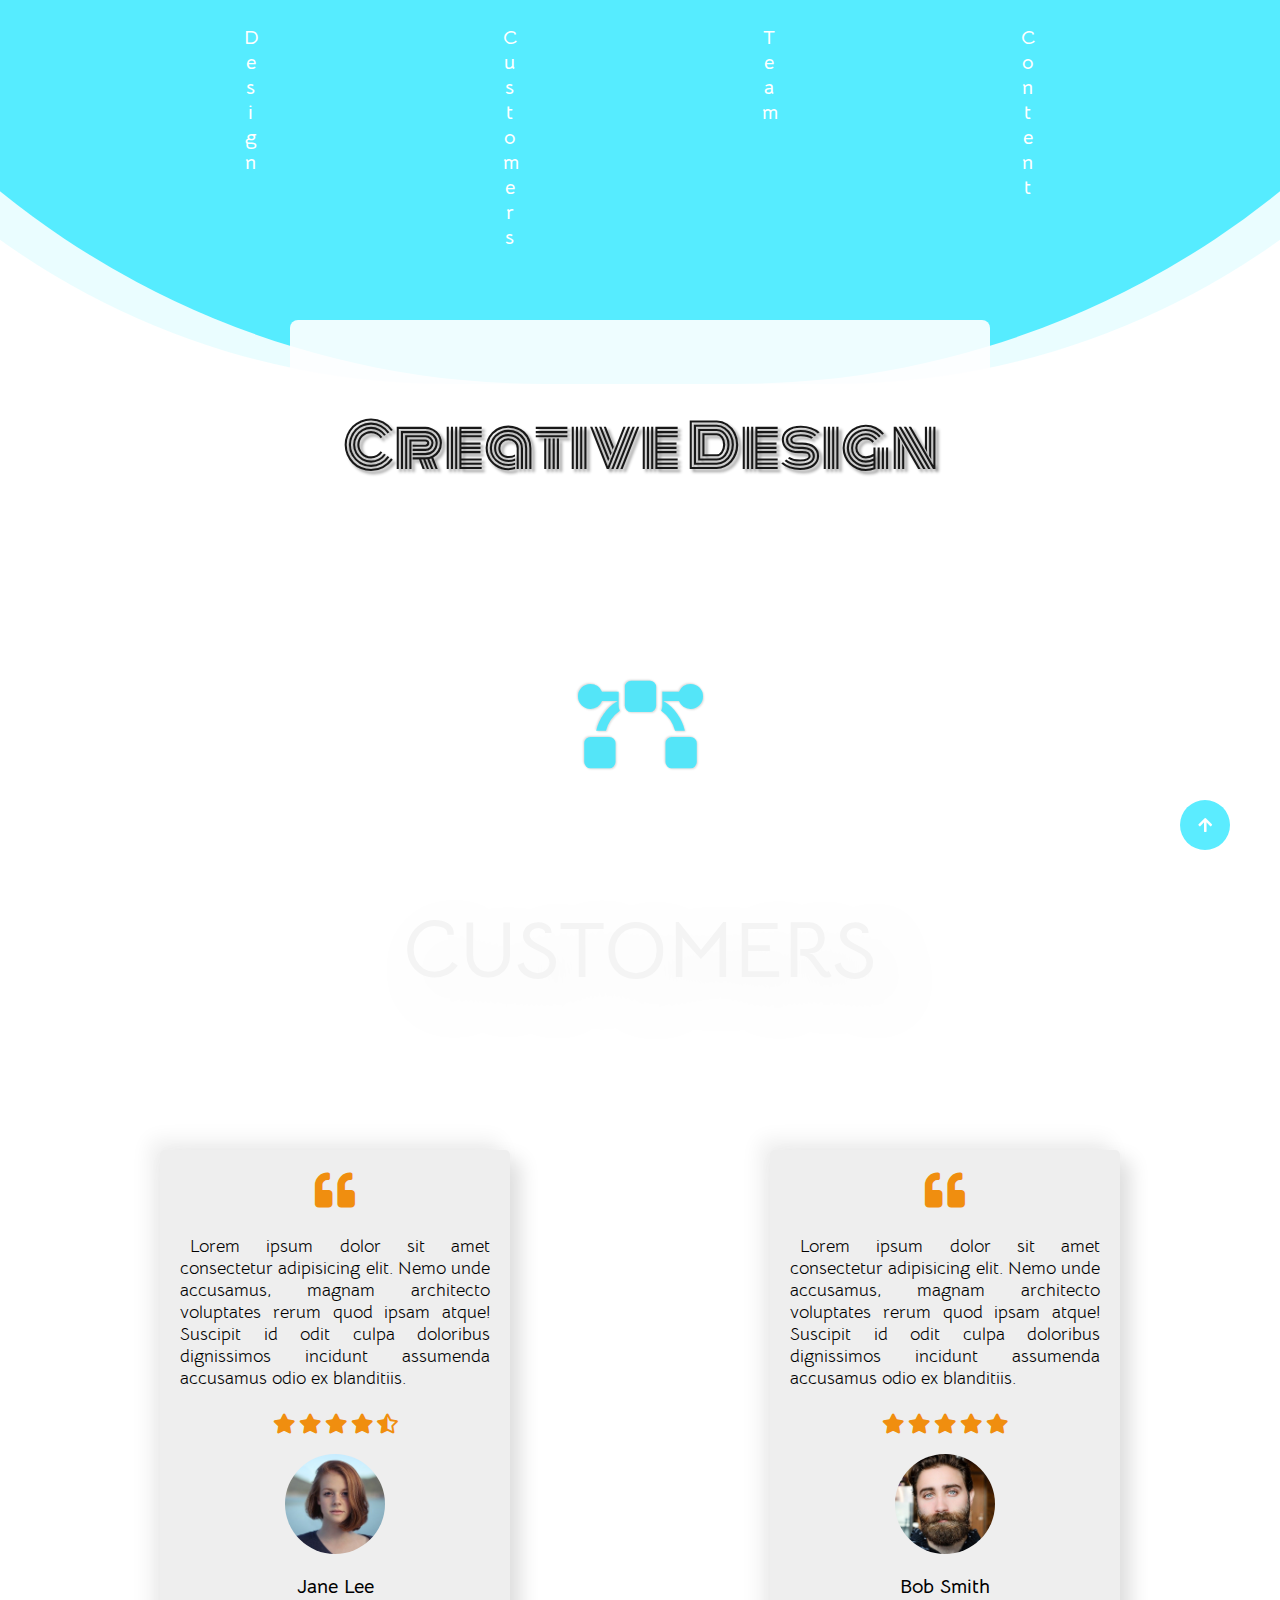
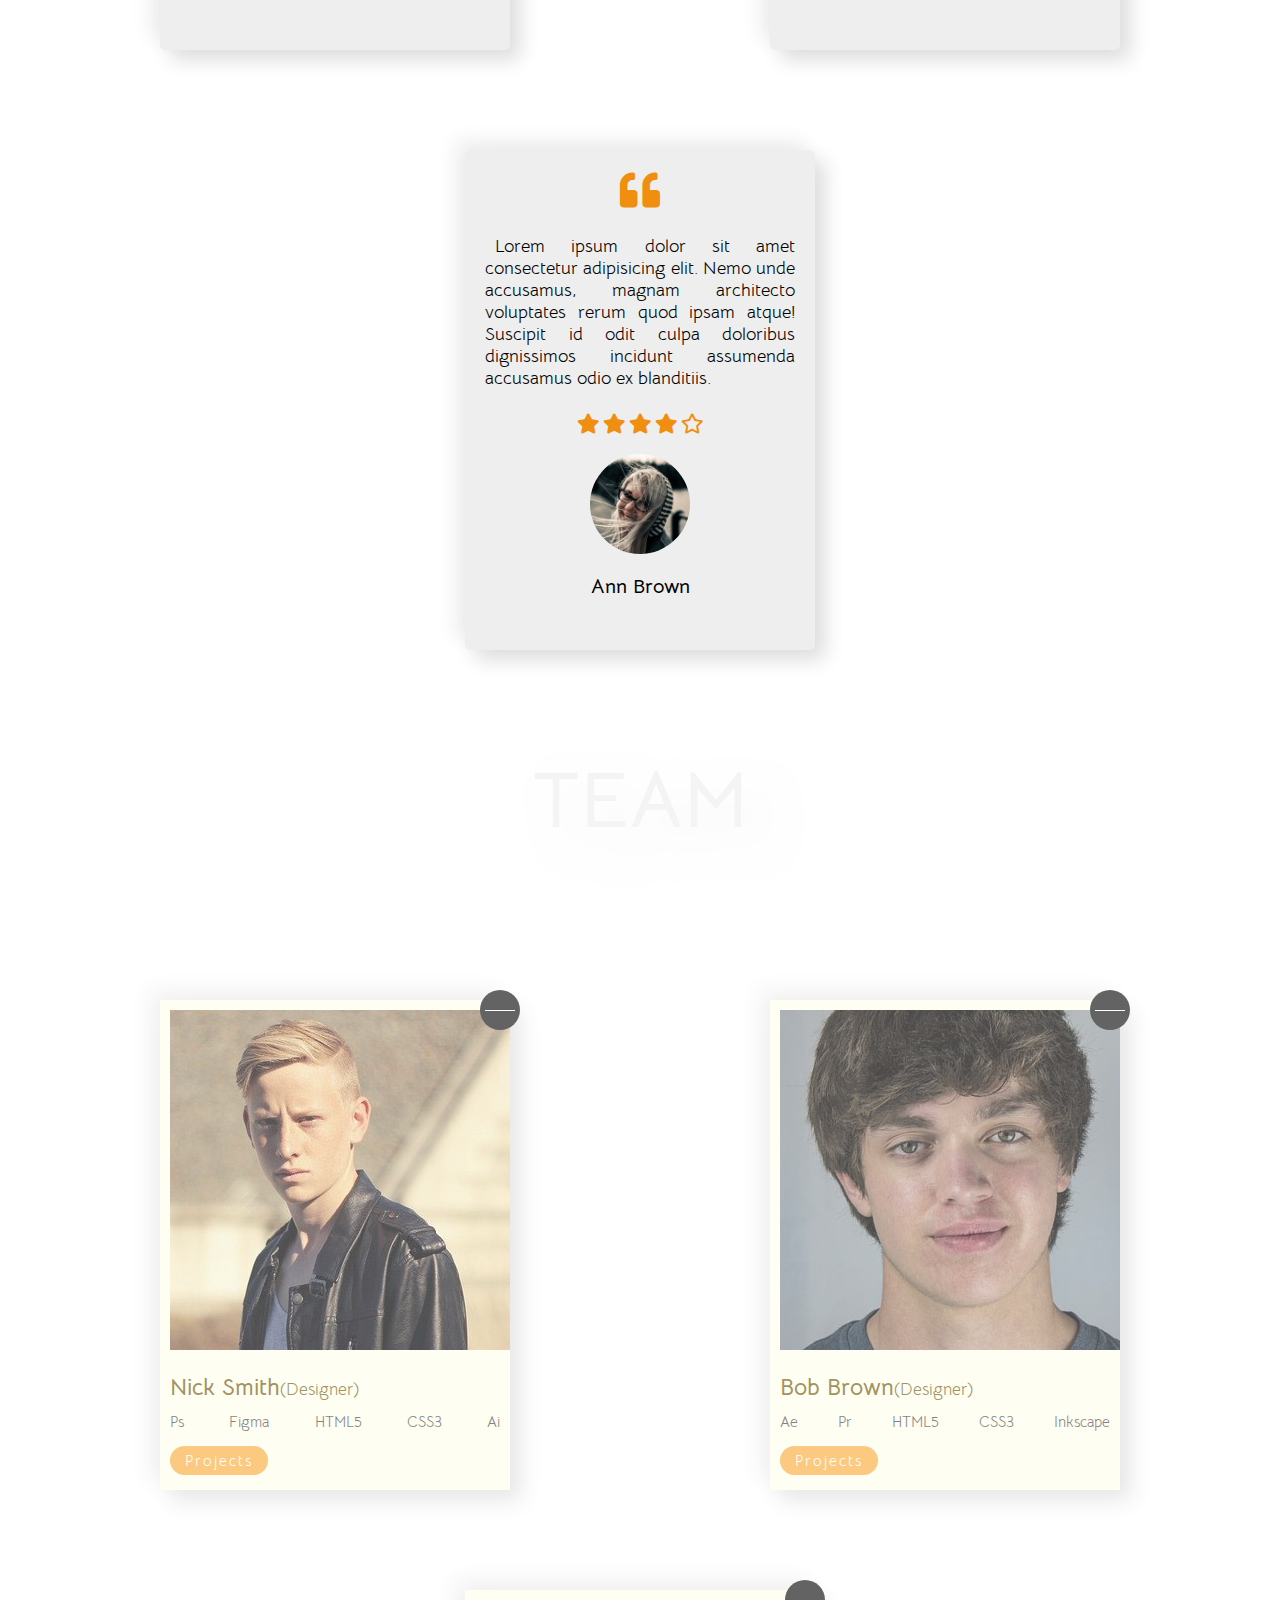
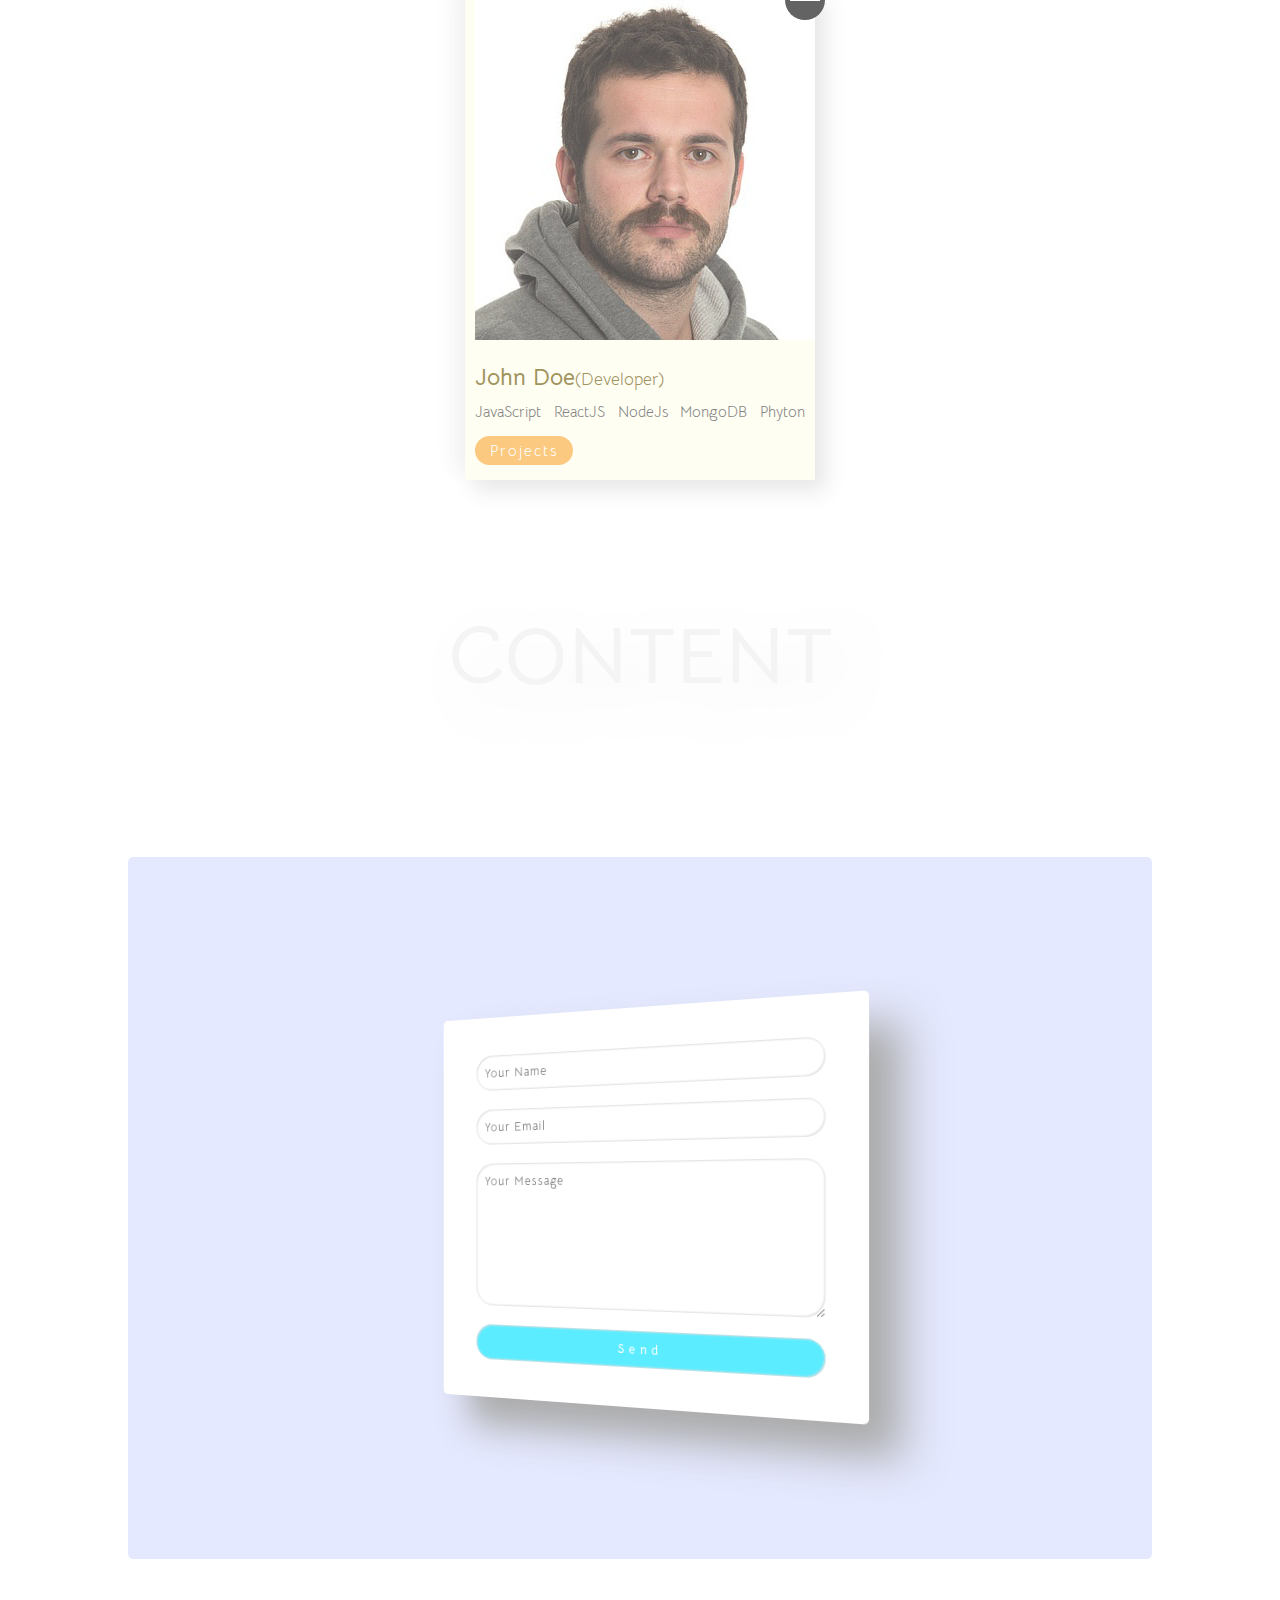
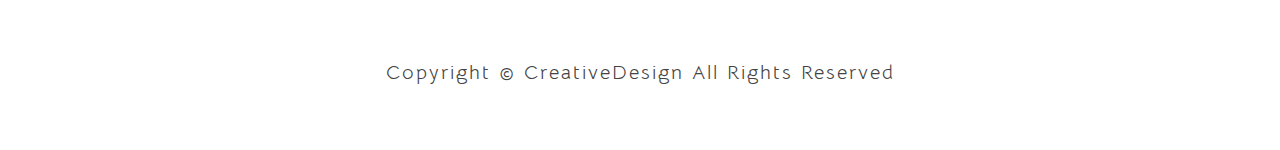
<file: CreativeDesign/index.html>
<!DOCTYPE html>
<html lang="en">

<head>
    <meta charset="UTF-8">
    <meta http-equiv="X-UA-Compatible" content="IE=edge">
    <meta name="viewport" content="width=device-width, initial-scale=1.0">
    <title>Creative Design</title>
    <link rel="stylesheet" href="style.css">
    <link rel="stylesheet" href="https://cdnjs.cloudflare.com/ajax/libs/font-awesome/5.15.1/css/all.min.css">
</head>

<body>

    <div class="container">

        <section class="section-1" id="home">
            <nav class="navbar">
                <a href="#home" class="navbar-link">Design</a>
                <a href="#customers" class="navbar-link">Customers</a>
                <a href="#team" class="navbar-link">Team</a>
                <a href="#contact" class="navbar-link">Content</a>
            </nav>

            <div class="floating-bg"></div>
            <div class="section-1-heading">Creative Design</div>
            <div class="logo">
                <i class="fas fa-bezier-curve"></i>
            </div>
        </section>

        <section class="section-2" id="customers">
            <h1 class="section-heading">Customers</h1>
            <div class="customers-wrapper">
                <div class="customer">
                    <i class="fas fa-quote-left"></i>
                    <p class="customer-text">Lorem ipsum dolor sit amet consectetur adipisicing elit. Nemo unde
                        accusamus,
                        magnam architecto voluptates rerum quod ipsam atque! Suscipit id odit culpa doloribus
                        dignissimos
                        incidunt assumenda accusamus odio ex blanditiis.</p>
                    <div class="customer-rating">
                        <i class="fas fa-star"></i>
                        <i class="fas fa-star"></i>
                        <i class="fas fa-star"></i>
                        <i class="fas fa-star"></i>
                        <i class="fas fa-star-half-alt"></i>
                    </div>
                    <img src="images/customer-img-1.jpg" class="customer-img" alt="">
                    <h4 class="customer-name">Jane Lee</h4>
                </div>

                <div class="customer">
                    <i class="fas fa-quote-left"></i>
                    <p class="customer-text">Lorem ipsum dolor sit amet consectetur adipisicing elit. Nemo unde
                        accusamus,
                        magnam architecto voluptates rerum quod ipsam atque! Suscipit id odit culpa doloribus
                        dignissimos
                        incidunt assumenda accusamus odio ex blanditiis.</p>
                    <div class="customer-rating">
                        <i class="fas fa-star"></i>
                        <i class="fas fa-star"></i>
                        <i class="fas fa-star"></i>
                        <i class="fas fa-star"></i>
                        <i class="fas fa-star"></i>
                    </div>
                    <img src="images/customer-img-2.jpg" class="customer-img" alt="">
                    <h4 class="customer-name">Bob Smith</h4>
                </div>

                <div class="customer">
                    <i class="fas fa-quote-left"></i>
                    <p class="customer-text">Lorem ipsum dolor sit amet consectetur adipisicing elit. Nemo unde
                        accusamus,
                        magnam architecto voluptates rerum quod ipsam atque! Suscipit id odit culpa doloribus
                        dignissimos
                        incidunt assumenda accusamus odio ex blanditiis.</p>
                    <div class="customer-rating">
                        <i class="fas fa-star"></i>
                        <i class="fas fa-star"></i>
                        <i class="fas fa-star"></i>
                        <i class="fas fa-star"></i>
                        <i class="far fa-star"></i>
                    </div>

                    <img src="images/customer-img-3.jpg" class="customer-img" alt="">
                    <h4 class="customer-name">Ann Brown</h4>
                </div>
        </section>

        <section class="section-3" id="team">
            <h1 class="section-heading">Team</h1>
            <div class="team-wrapper">
                <div class="team-member">
                    <img src="images/team-member-1.jpg" class="team-member-img" alt="">
                    <h2 class="team-member-name">Nick Smith<span>(Designer)</span></h2>
                    <ul class="team-member-skills">
                        <li>Ps</li>
                        <li>Figma</li>
                        <li>HTML5</li>
                        <li>CSS3</li>
                        <li>Ai</li>
                    </ul>
                    <a href="" class="projects-btn">Projects</a>
                    <div class="story-btn" title="My Story">
                        <div class="story-btn-line"></div>
                    </div>
                    <div class="story">
                        <h4 class="story-heading">About Me</h4>
                        <p class="story-paragraph">Lorem ipsum dolor sit amet, consectetur adipisicing elit. Temporibus
                            aspernatur doloremque natus iste atque laudantium perferendis, non blanditiis mollitia quia
                            eos officiis quo molestias voluptas libero! Deleniti omnis cupiditate laboriosam.</p>
                    </div>
                </div>

                <div class="team-member">
                    <img src="images/team-member-2.jpg" class="team-member-img" alt="">
                    <h2 class="team-member-name">Bob Brown<span>(Designer)</span></h2>
                    <ul class="team-member-skills">
                        <li>Ae</li>
                        <li>Pr</li>
                        <li>HTML5</li>
                        <li>CSS3</li>
                        <li>Inkscape</li>
                    </ul>
                    <a href="" class="projects-btn">Projects</a>
                    <div class="story-btn" title="My Story">
                        <div class="story-btn-line"></div>
                    </div>
                    <div class="story">
                        <h4 class="story-heading">About Me</h4>
                        <p class="story-paragraph">Lorem ipsum dolor sit amet, consectetur adipisicing elit. Temporibus
                            aspernatur doloremque natus iste atque laudantium perferendis, non blanditiis mollitia quia
                            eos officiis quo molestias voluptas libero! Deleniti omnis cupiditate laboriosam.</p>
                    </div>
                </div>

                <div class="team-member">
                    <img src="images/team-member-3.jpg" class="team-member-img" alt="">
                    <h2 class="team-member-name">John Doe<span>(Developer)</span></h2>
                    <ul class="team-member-skills">
                        <li>JavaScript</li>
                        <li>ReactJS</li>
                        <li>NodeJs</li>
                        <li>MongoDB</li>
                        <li>Phyton</li>
                    </ul>
                    <a href="" class="projects-btn">Projects</a>
                    <div class="story-btn" title="My Story">
                        <div class="story-btn-line"></div>
                    </div>
                    <div class="story">
                        <h4 class="story-heading">About Me</h4>
                        <p class="story-paragraph">Lorem ipsum dolor sit amet, consectetur adipisicing elit. Temporibus
                            aspernatur doloremque natus iste atque laudantium perferendis, non blanditiis mollitia quia
                            eos officiis quo molestias voluptas libero! Deleniti omnis cupiditate laboriosam.</p>
                    </div>
                </div>


            </div>
        </section>

        <section class="section-4" id="contact">
            <h1 class="section-heading">Content</h1>
            <div class="form-container">
                <img src="images/form-img.png" class="form-img" alt="">
                <form action="" class="contact-form">

                    <input type="text" placeholder="Your Name">
                    <input type="email" placeholder="Your Email">
                    <textarea placeholder="Your Message" cols="30" rows="10"></textarea>
                    <input type="submit" value="Send">

                </form>
            </div>

            <p class="copyright">
                Copyright &copy; CreativeDesign All Rights Reserved
            </p>
        </section>


        <a href="#home" class="scroll-up-btn">
            <i class="fas fa-arrow-up"></i>
        </a>
    </div>





    <script src="script.js"></script>
</body>

</html>
</file>
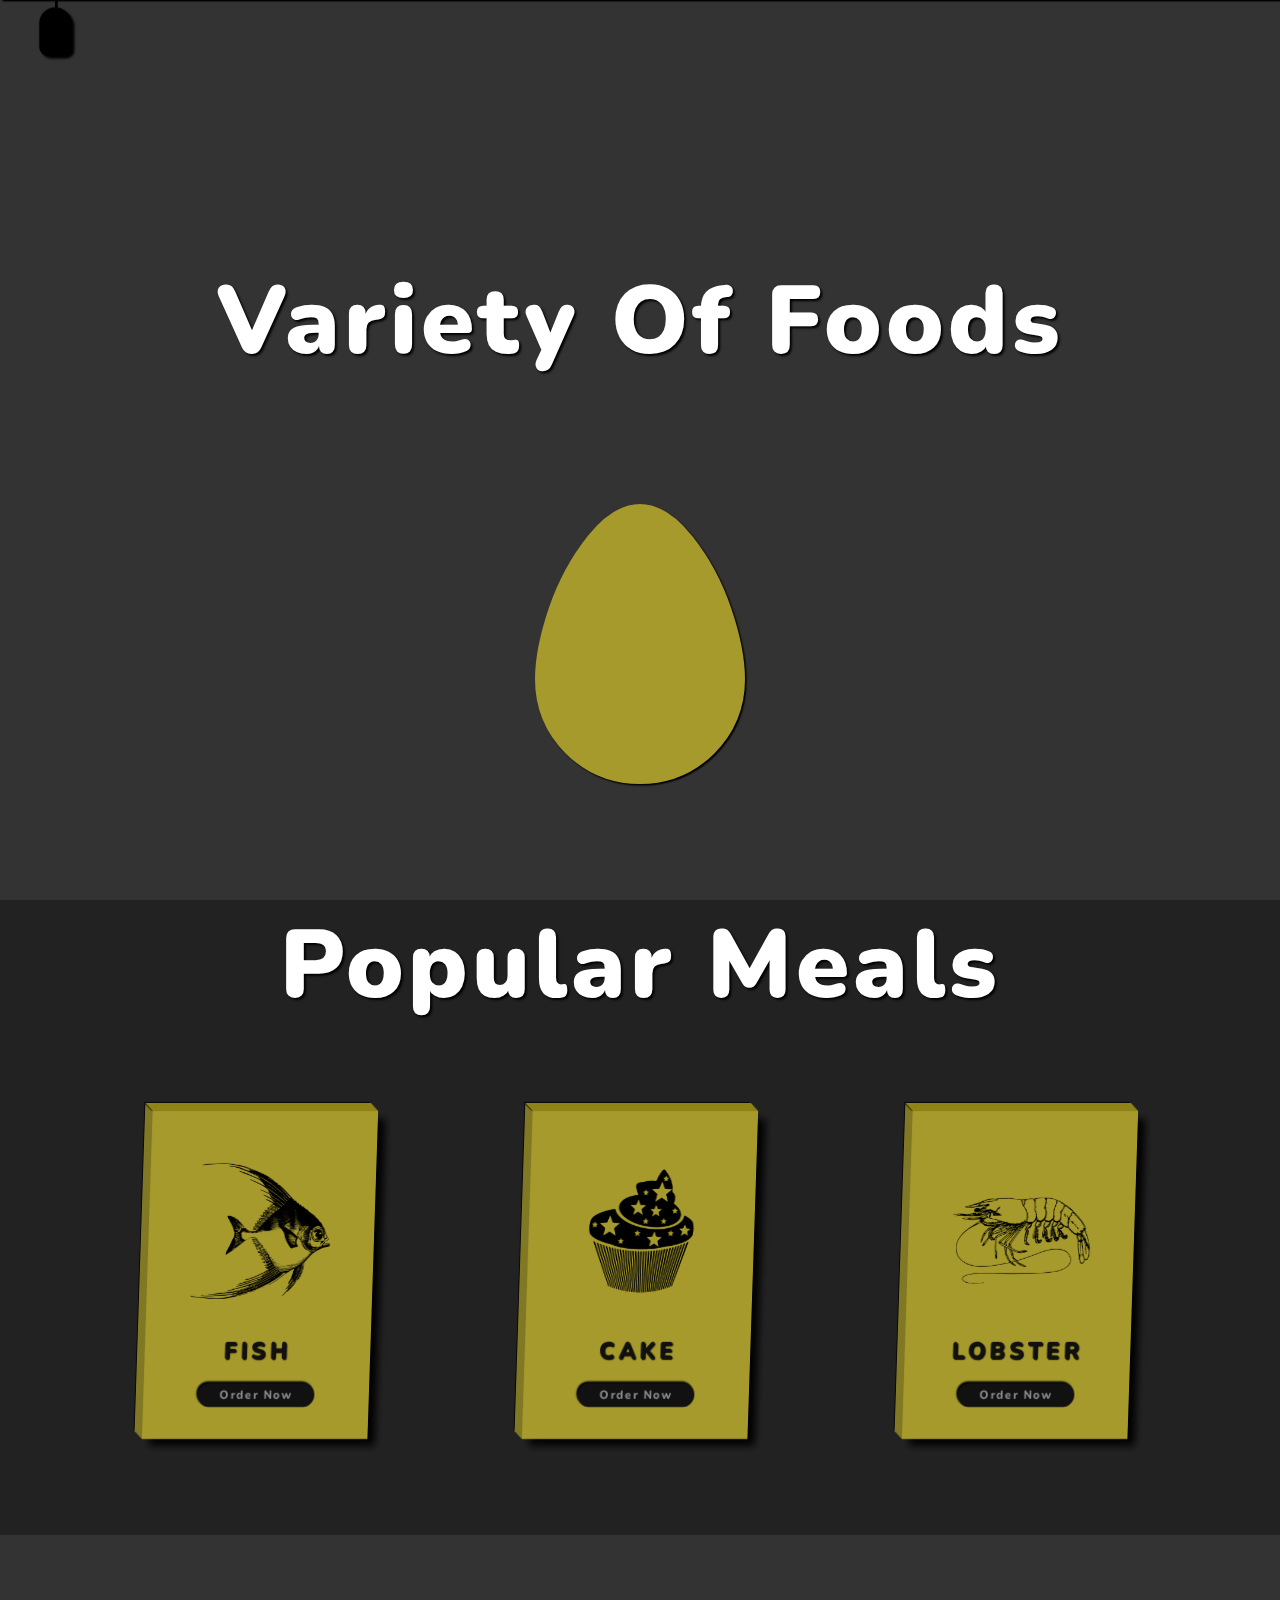
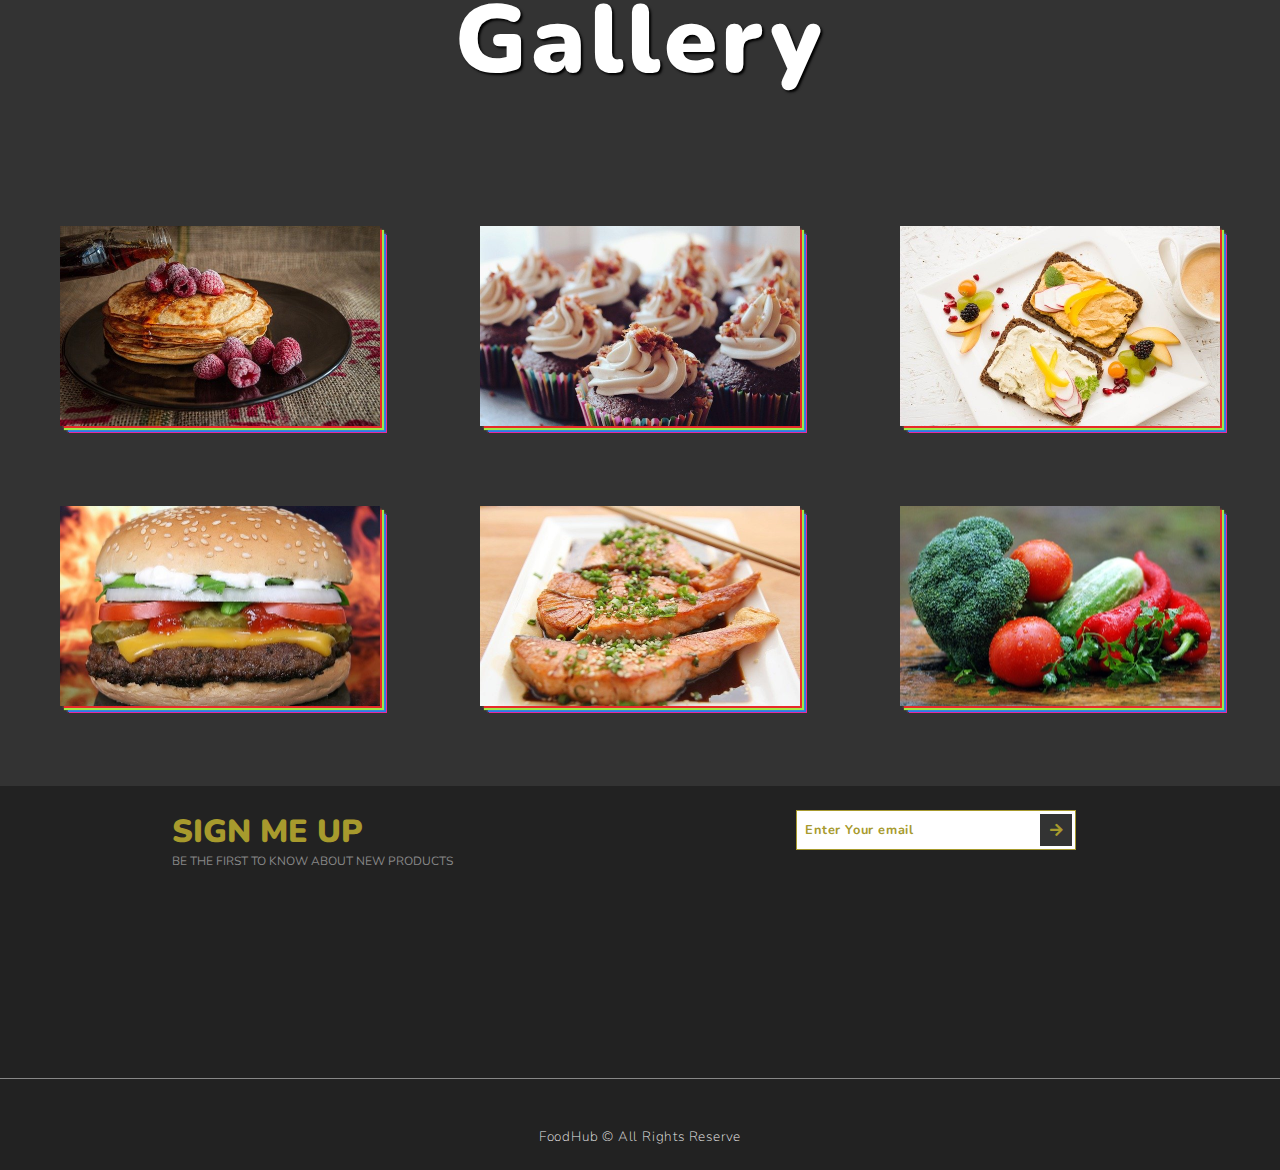
<file: Foods/index.html>
<!DOCTYPE html>
<html lang="en">

<head>
    <meta charset="UTF-8">
    <meta http-equiv="X-UA-Compatible" content="IE=edge">
    <meta name="viewport" content="width=device-width, initial-scale=1.0">
    <title>Foods</title>

    <link rel="stylesheet" href="styles.css">
    <link rel="stylesheet" href="https://cdnjs.cloudflare.com/ajax/libs/font-awesome/5.15.1/css/all.min.css">
</head>

<body>

    <nav class="navbar target">
        <a href="" class="navbar-link">
            <i class="fas fa-home"></i>
            <span>Home</span>
        </a>
        <a href="" class="navbar-link">
            <i class="fas fa-utensils"></i>
            <span>Meals</span>
        </a>
        <a href="" class="navbar-link">
            <i class="fas fa-hamburger"></i>
            <span>Burger</span>
        </a>
        <a href="" class="navbar-link">
            <i class="fas fa-pizza-slice"></i>
            <span>Piiza</span>
        </a>
        <a href="" class="navbar-link">
            <i class="fas fa-blender-phone"></i>
            <span>Contact</span>
        </a>
    </nav>


    <div class="menu target"></div>


    <div class="container">
        <!-- Section 1-->
        <section class="section-1">
            <h1 class="section-heading">
                Variety of Foods
            </h1>
            <div class="section-1-icons">
                <i class="fas fa-egg change"></i>
                <i class="fas fa-stroopwafel"></i>
                <i class="fas fa-cheese"></i>
                <i class="fas fa-hotdog"></i>
                <i class="fas fa-drumstick-bite"></i>
                <i class="fas fa-apple-alt"></i>
                <i class="fas fa-ice-cream"></i>
                <i class="fas fa-fish"></i>
                <i class="fas fa-seedling"></i>
            </div>
        </section>


        <!-- End of Section 1-->
    </div>


    <section class="section-2">
        <h1 class="section-heading">popular meals</h1>
        <div class="cards-container">
            <div class="card">
                <img src="images/card-img-1.png" class="card-img" alt="">
                <h3 class="card-name">Fish</h3>
                <button class="card-btn">Order now</button>
            </div>
            <div class="card">
                <img src="images/card-img-2.png" class="card-img" alt="">
                <h3 class="card-name">Cake</h3>
                <button class="card-btn">Order now</button>
            </div>
            <div class="card">
                <img src="images/card-img-3.png" class="card-img" alt="">
                <h3 class="card-name">Lobster</h3>
                <button class="card-btn">Order now</button>
            </div>

        </div>
    </section>

    <section class="section-3">
        <h3 class="section-heading">Gallery</h3>
        <div class="gallery">

            <a href="#" class="gallery-link" title="Order Now">
                <img src="images/gallery-img-1.jpg" alt="" class="food-img">
                <h3 class="food-name">Pancakes</h3>
                <p class="food-description">Lorem ipsum dolor sit amet consectetur adipisicing elit. Minus, officiis
                    nobis corrupti incidunt cumque quasi? Aliquid rerum autem necessitatibus nemo accusantium recusandae
                    alias maiores ipsa fugiat quis hic, eius doloremque!</p>
            </a>

            <a href="#" class="gallery-link" title="Order Now">
                <img src="images/gallery-img-2.jpg" alt="" class="food-img">
                <h3 class="food-name">Cupcakes</h3>
                <p class="food-description">Lorem ipsum dolor sit amet consectetur adipisicing elit. Minus, officiis
                    nobis corrupti incidunt cumque quasi? Aliquid rerum autem necessitatibus nemo accusantium recusandae
                    alias maiores ipsa fugiat quis hic, eius doloremque!</p>
            </a>

            <a href="#" class="gallery-link" title="Order Now">
                <img src="images/gallery-img-3.jpg" alt="" class="food-img">
                <h3 class="food-name">Hummus</h3>
                <p class="food-description">Lorem ipsum dolor sit amet consectetur adipisicing elit. Minus, officiis
                    nobis corrupti incidunt cumque quasi? Aliquid rerum autem necessitatibus nemo accusantium recusandae
                    alias maiores ipsa fugiat quis hic, eius doloremque!</p>
            </a>

            <a href="#" class="gallery-link" title="Order Now">
                <img src="images/gallery-img-4.jpg" alt="" class="food-img">
                <h3 class="food-name">Hamburger</h3>
                <p class="food-description">Lorem ipsum dolor sit amet consectetur adipisicing elit. Minus, officiis
                    nobis corrupti incidunt cumque quasi? Aliquid rerum autem necessitatibus nemo accusantium recusandae
                    alias maiores ipsa fugiat quis hic, eius doloremque!</p>
            </a>

            <a href="#" class="gallery-link" title="Order Now">
                <img src="images/gallery-img-5.jpg" alt="" class="food-img">
                <h3 class="food-name">Salmon</h3>
                <p class="food-description">Lorem ipsum dolor sit amet consectetur adipisicing elit. Minus, officiis
                    nobis corrupti incidunt cumque quasi? Aliquid rerum autem necessitatibus nemo accusantium recusandae
                    alias maiores ipsa fugiat quis hic, eius doloremque!</p>
            </a>

            <a href="#" class="gallery-link" title="Order Now">
                <img src="images/gallery-img-6.jpg" alt="" class="food-img">
                <h3 class="food-name">Vegetables</h3>
                <p class="food-description">Lorem ipsum dolor sit amet consectetur adipisicing elit. Minus, officiis
                    nobis corrupti incidunt cumque quasi? Aliquid rerum autem necessitatibus nemo accusantium recusandae
                    alias maiores ipsa fugiat quis hic, eius doloremque!</p>
            </a>
        </div>
    </section>

    <section class="section-4">
        <div class="section-4-text">
            <h2 class="section-4-heading">Sign Me Up</h2>
            <p class="section-4-paragraph">Be the first to know about new products</p>
        </div>

        <form action="" class="signup-form">
            <input type="email" name="" id="" class="signup-form-input" placeholder="Enter Your email">
            <button type="submit" class="signup-form-btn">
                <i class="fas fa-arrow-right"></i>
            </button>
        </form>
        <p class="copyright">
            FoodHub &copy; All Rights Reserve
        </p>
    </section>

    <script src="script.js"></script>
</body>

</html>
</file>
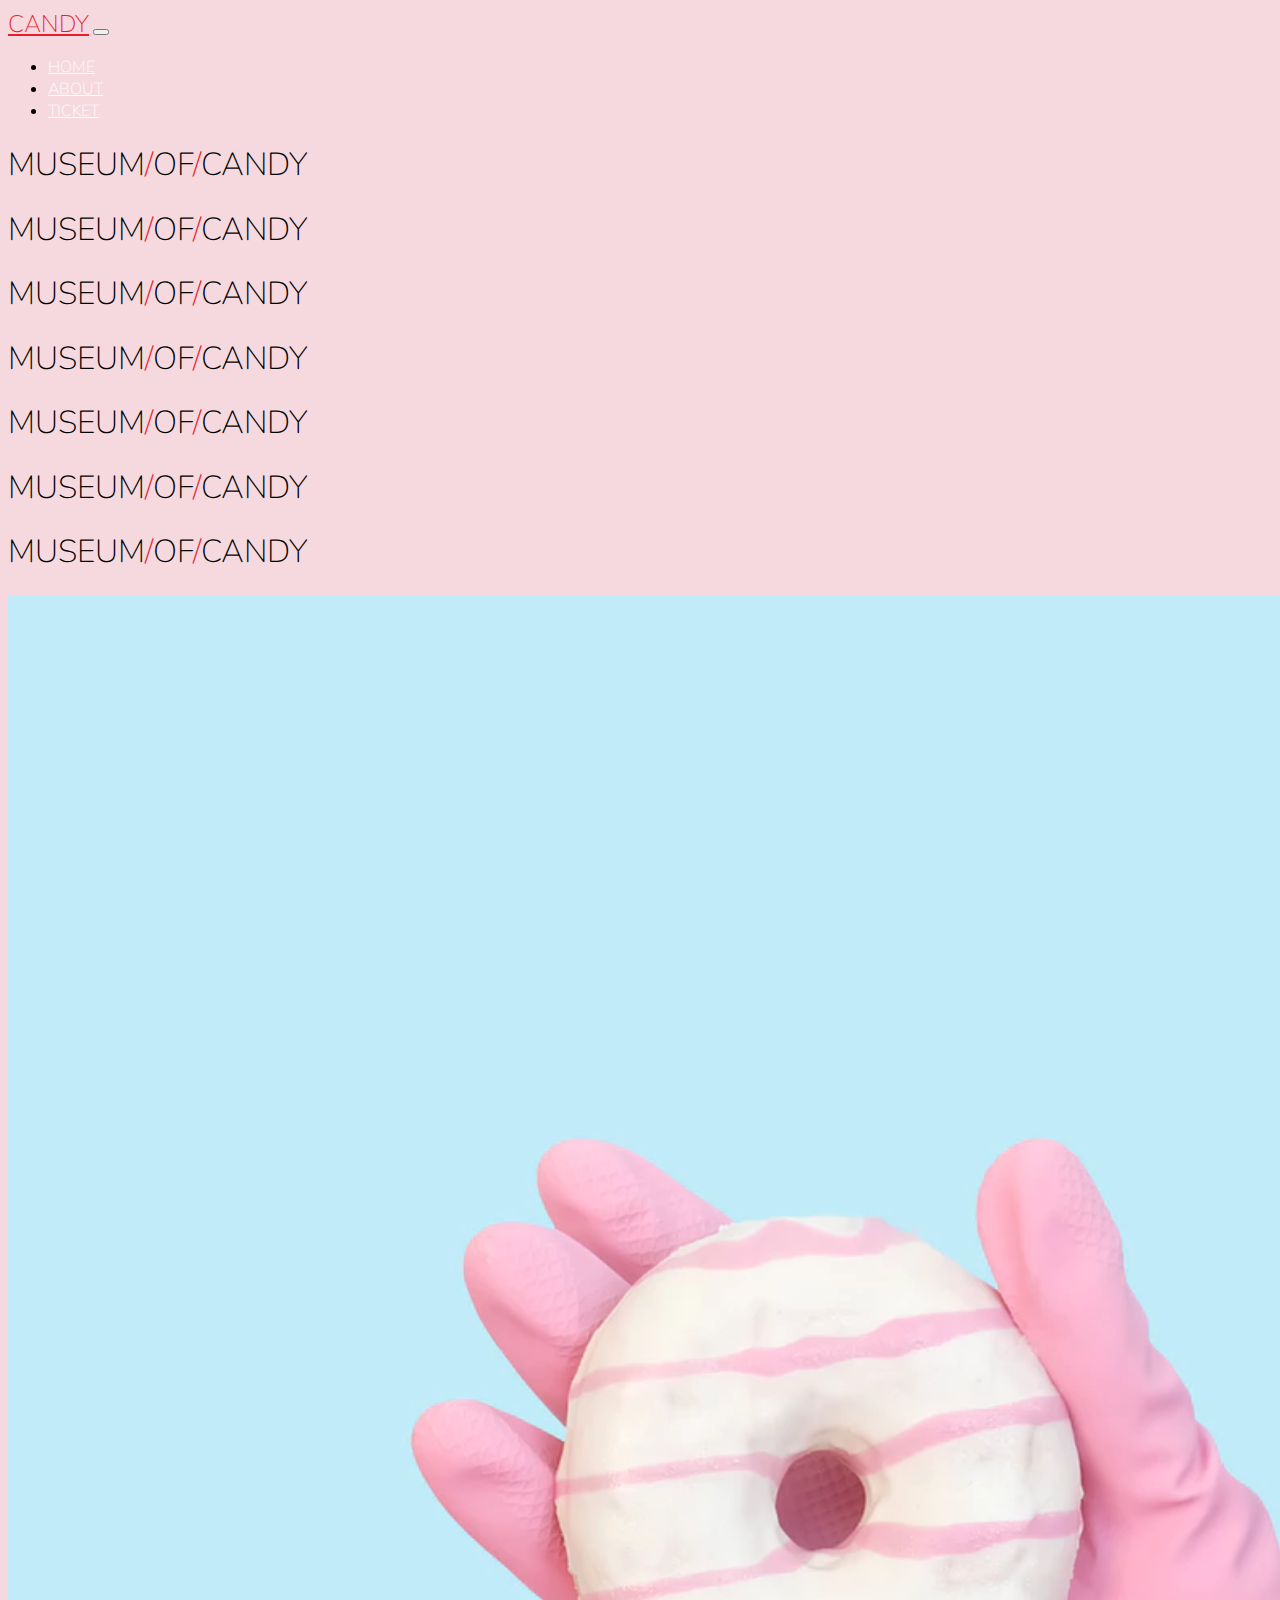
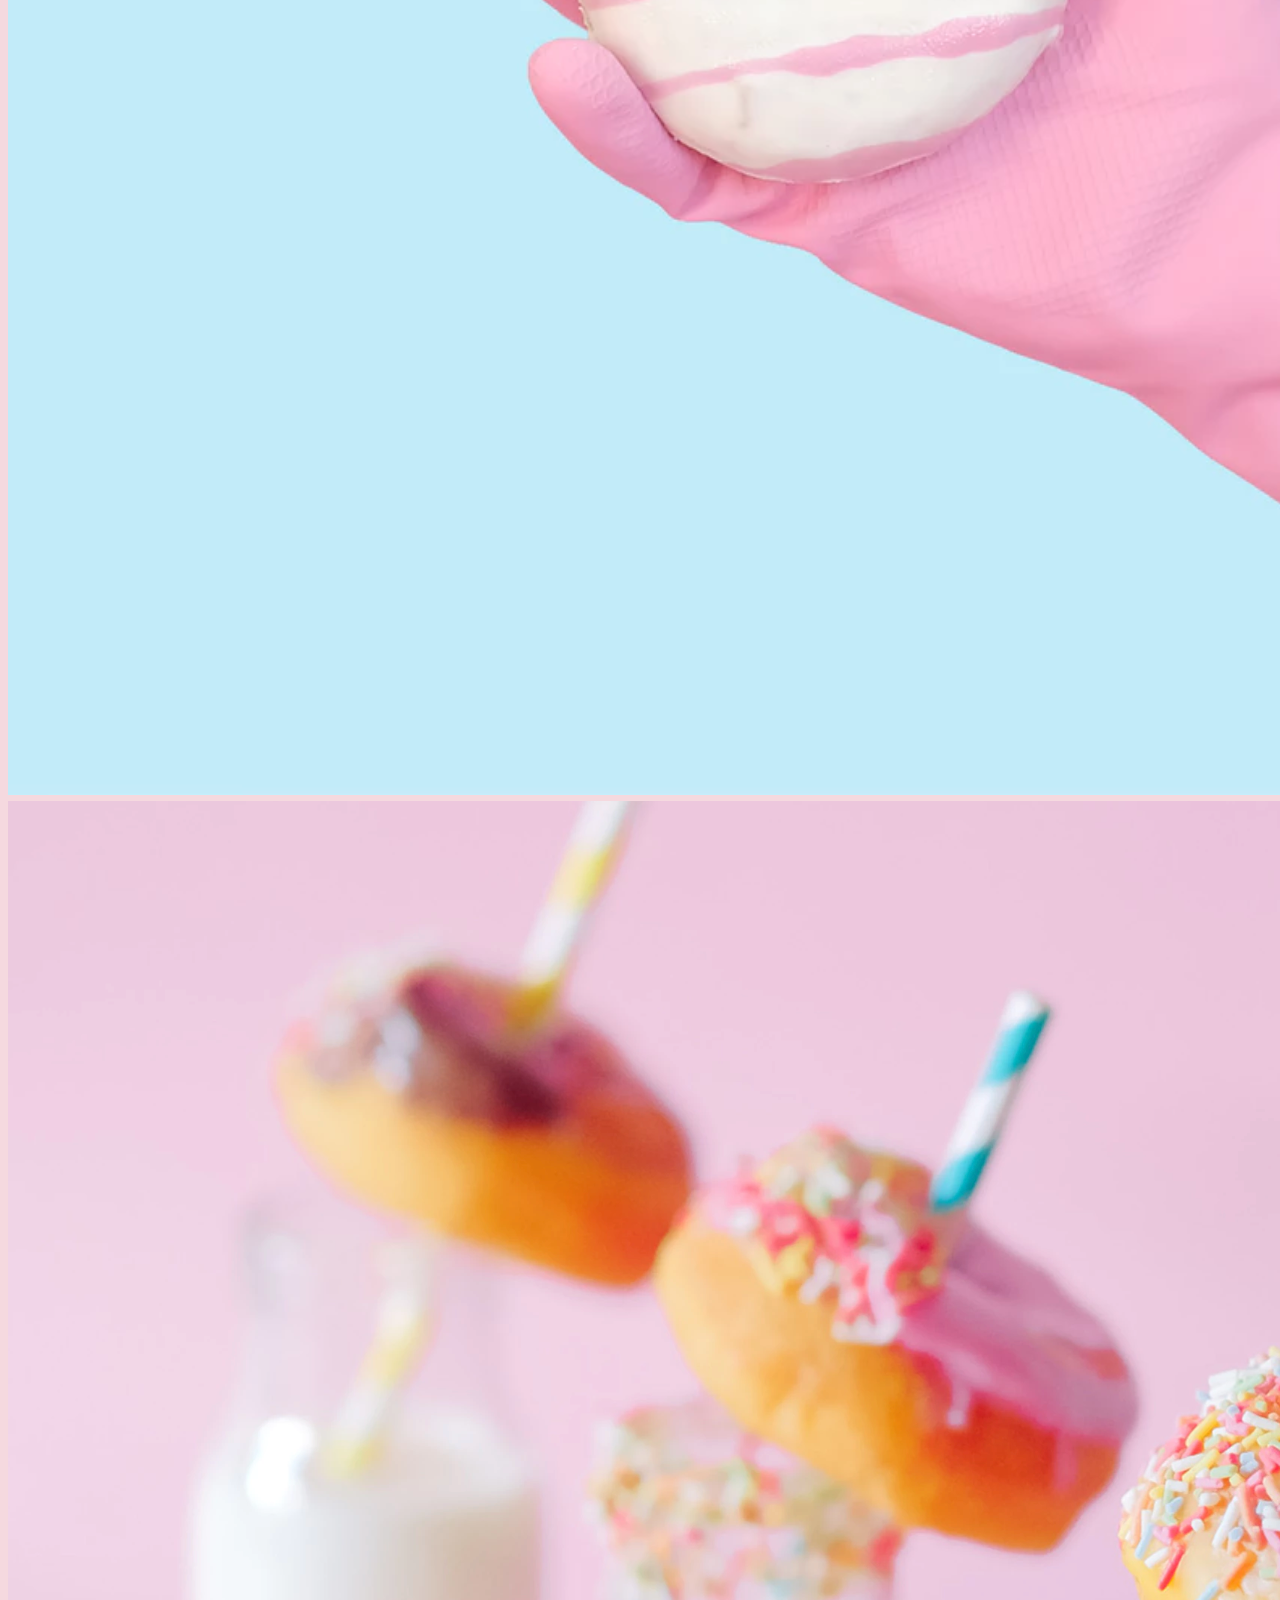
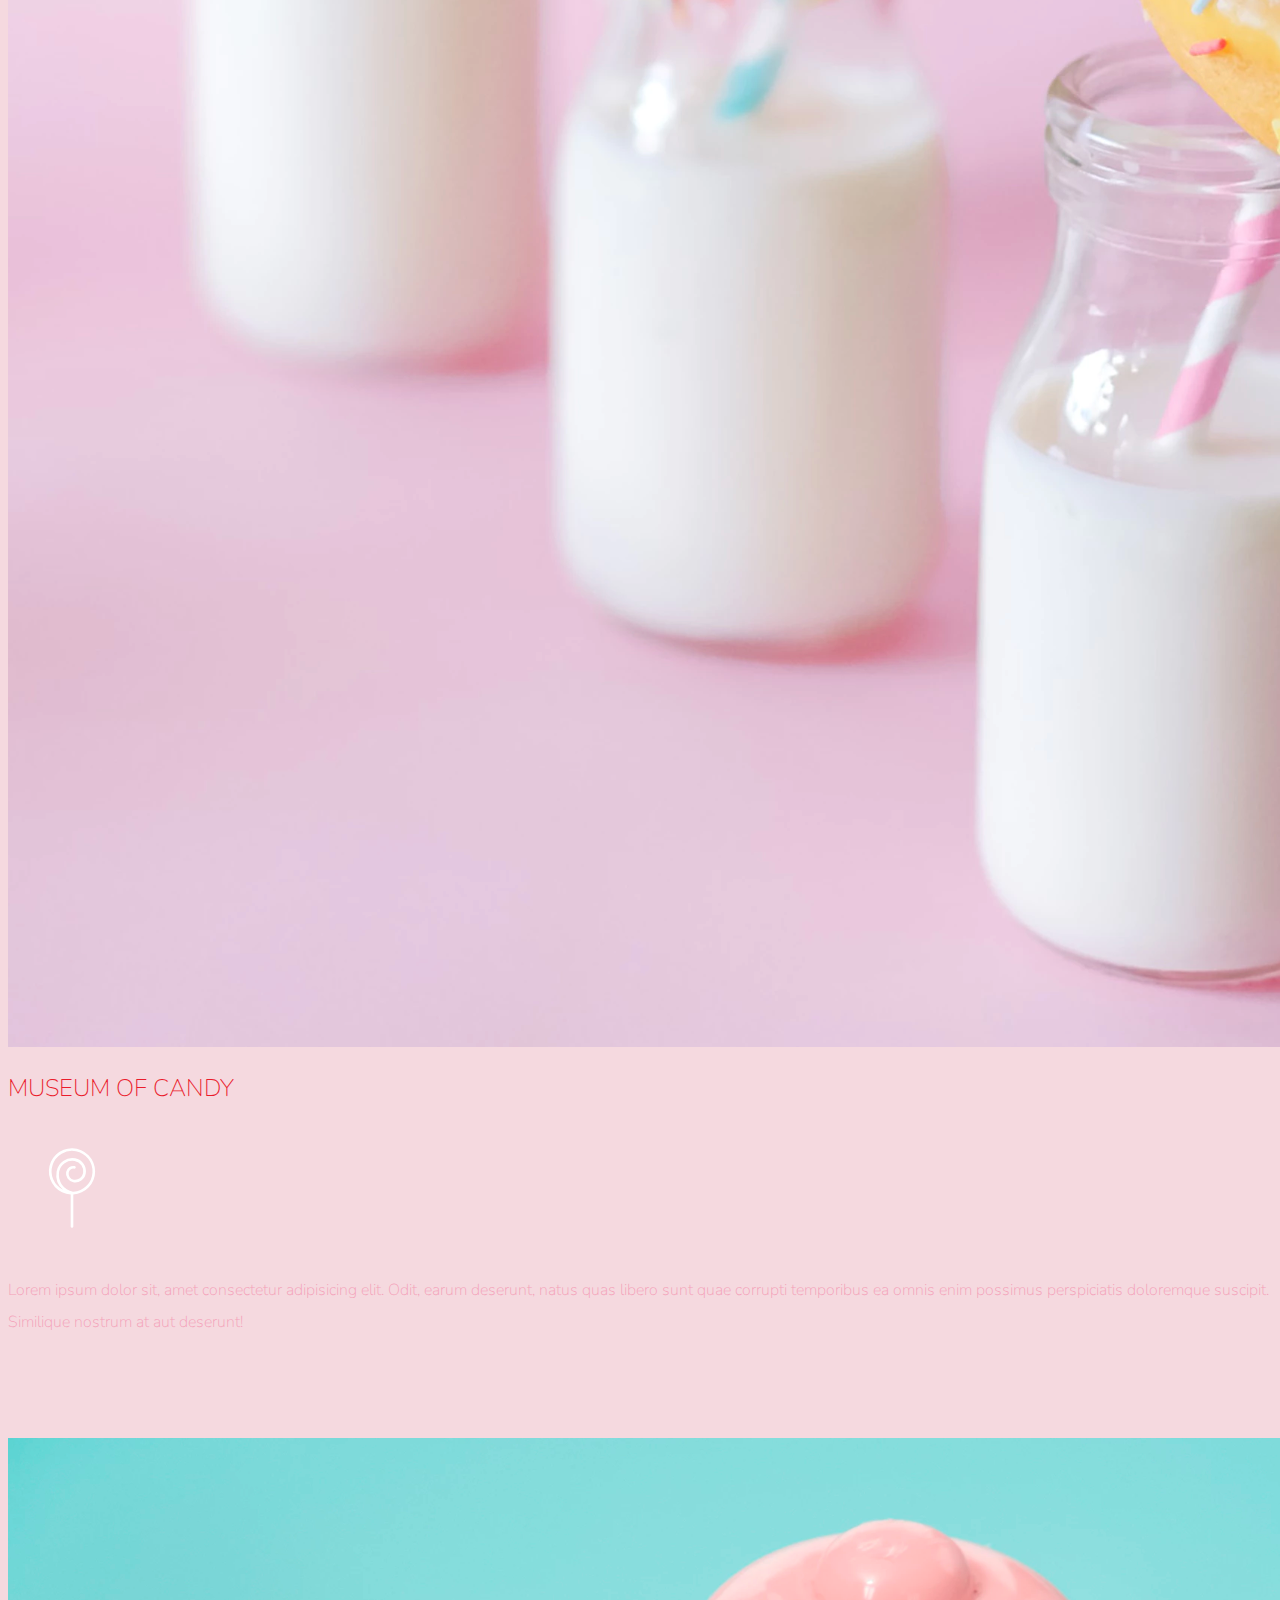
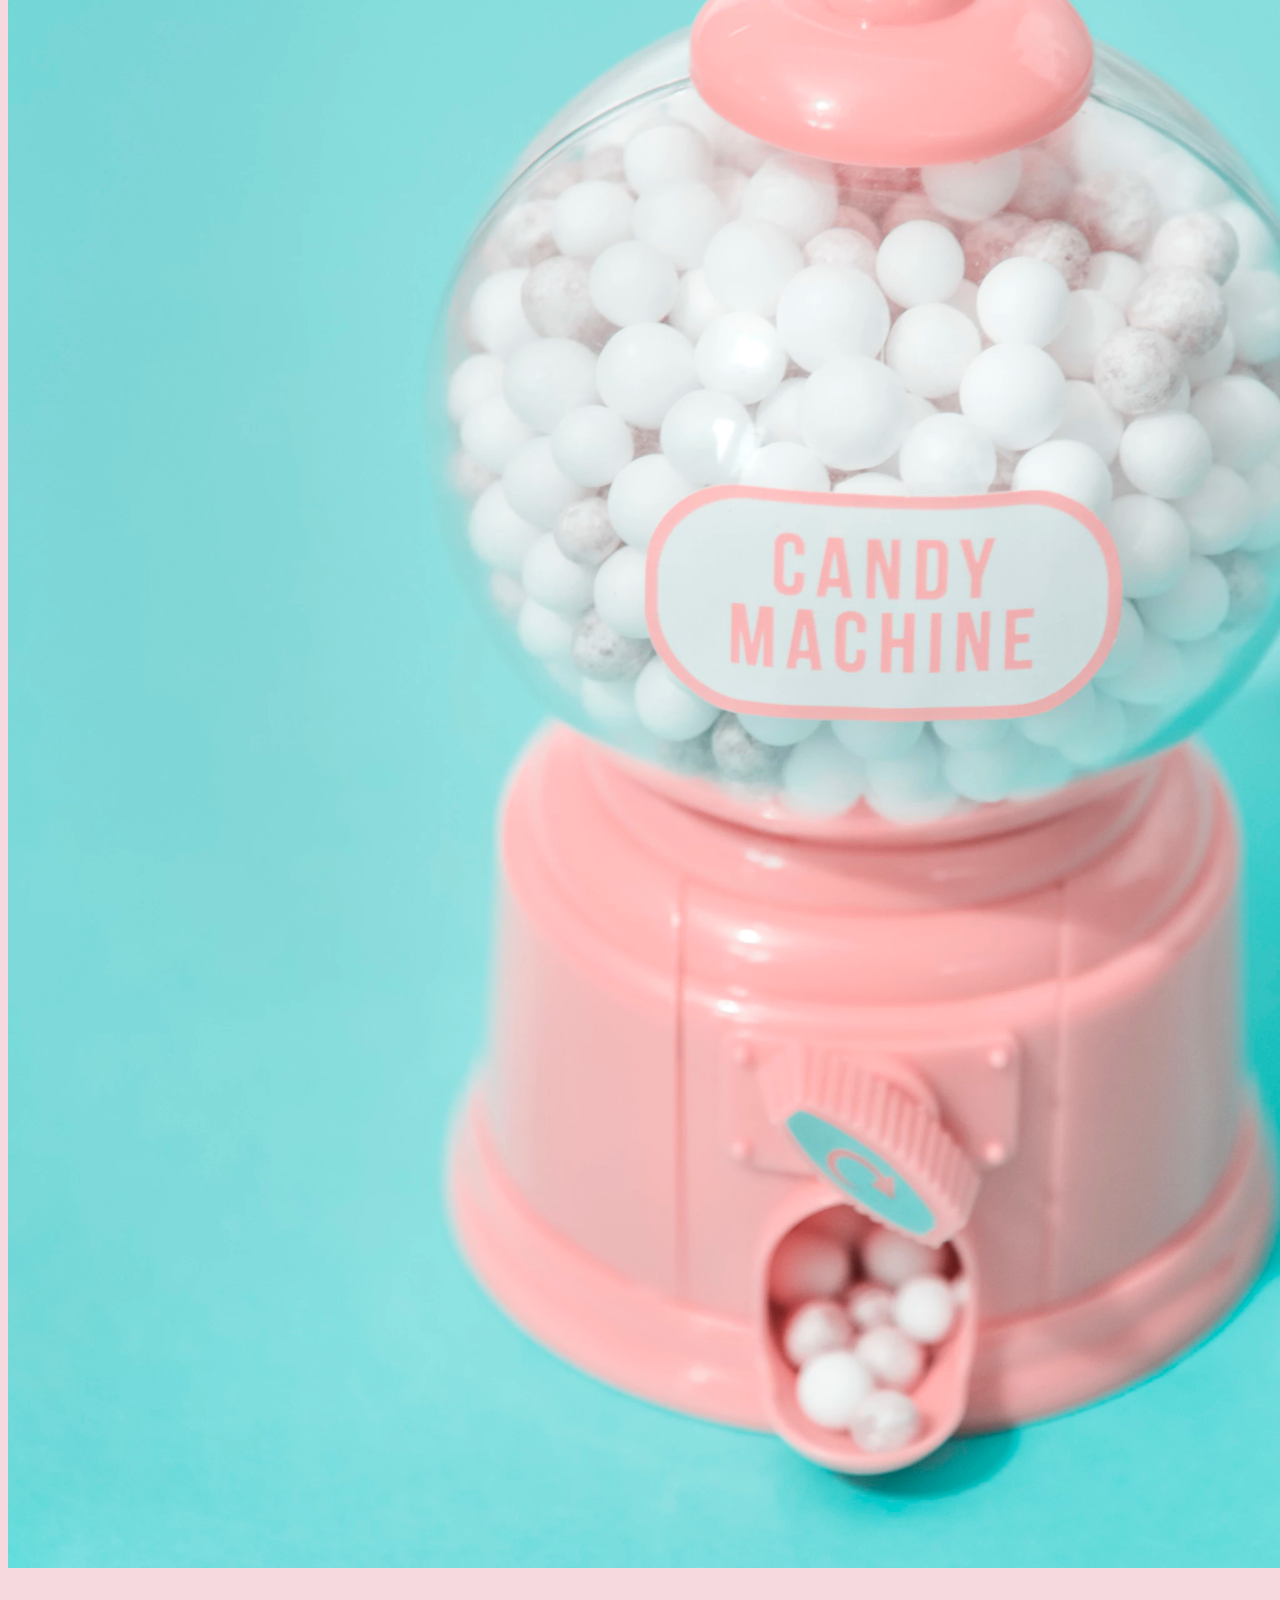
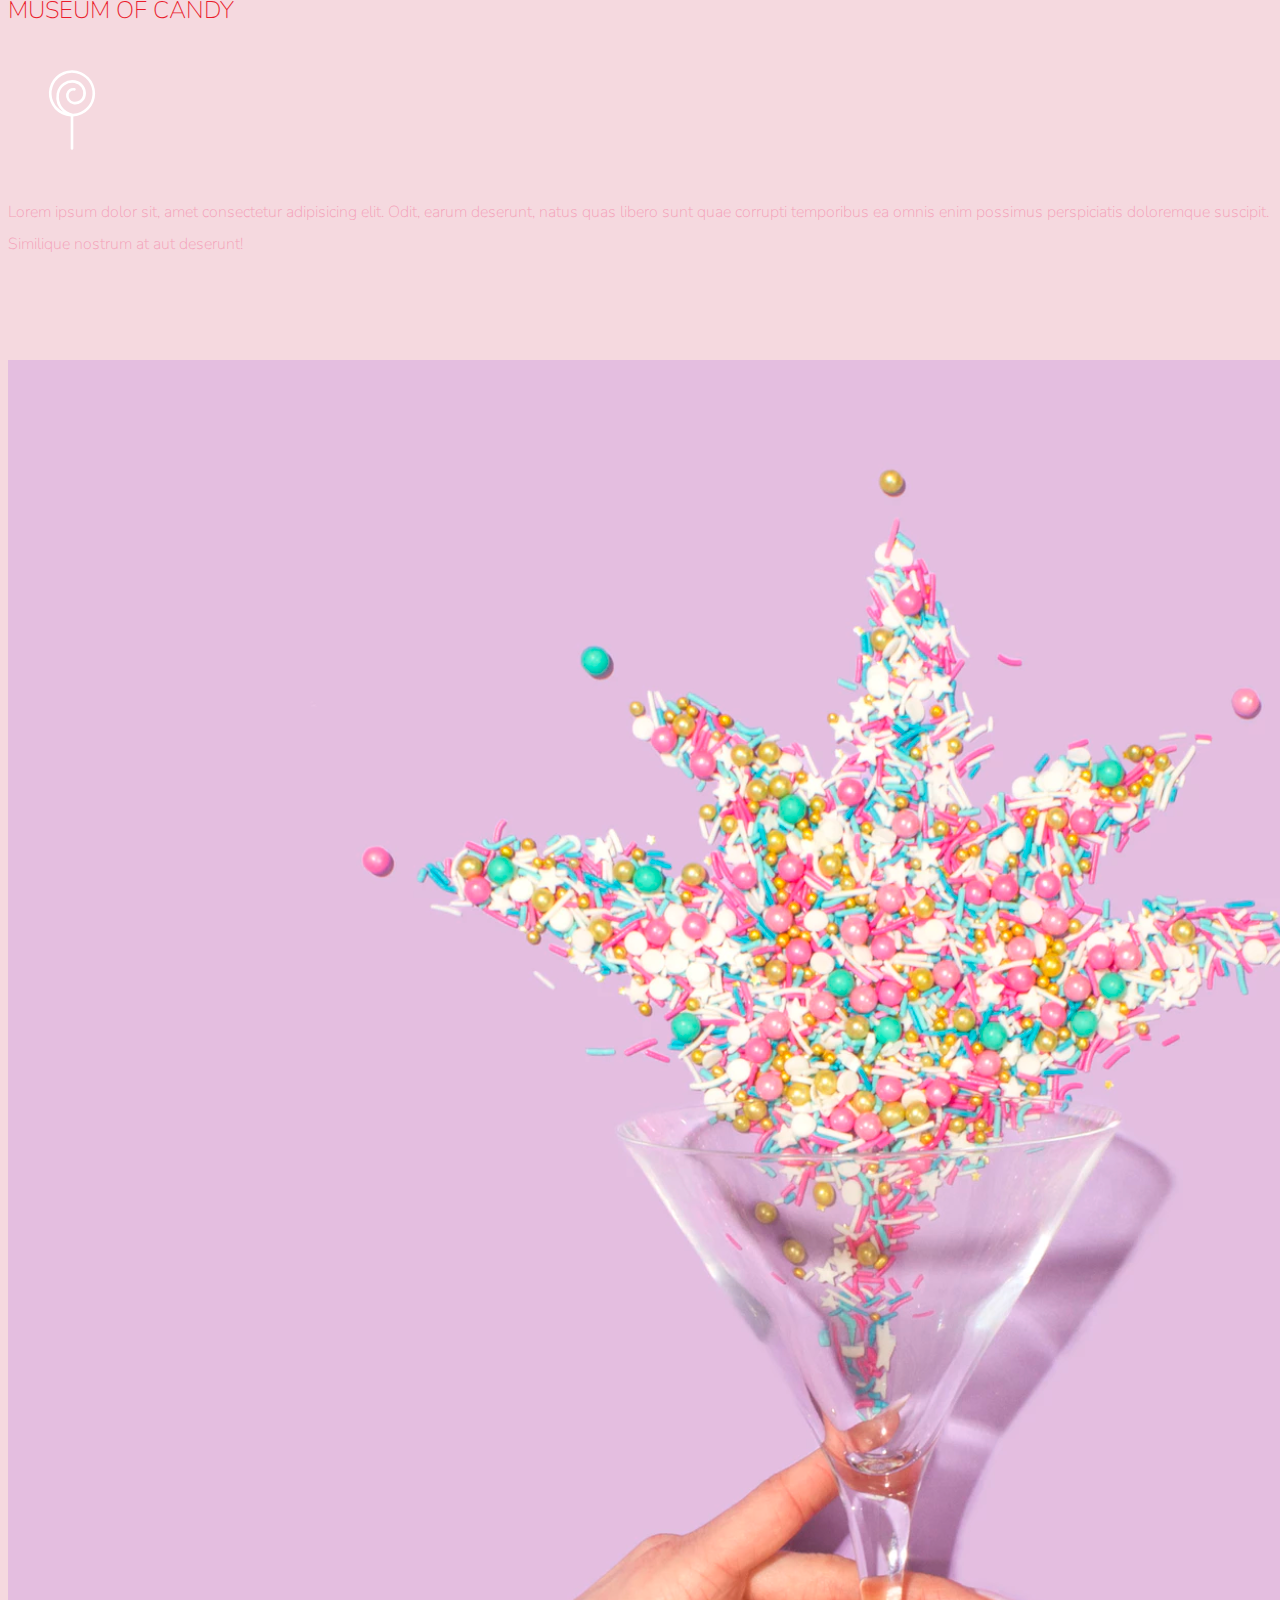
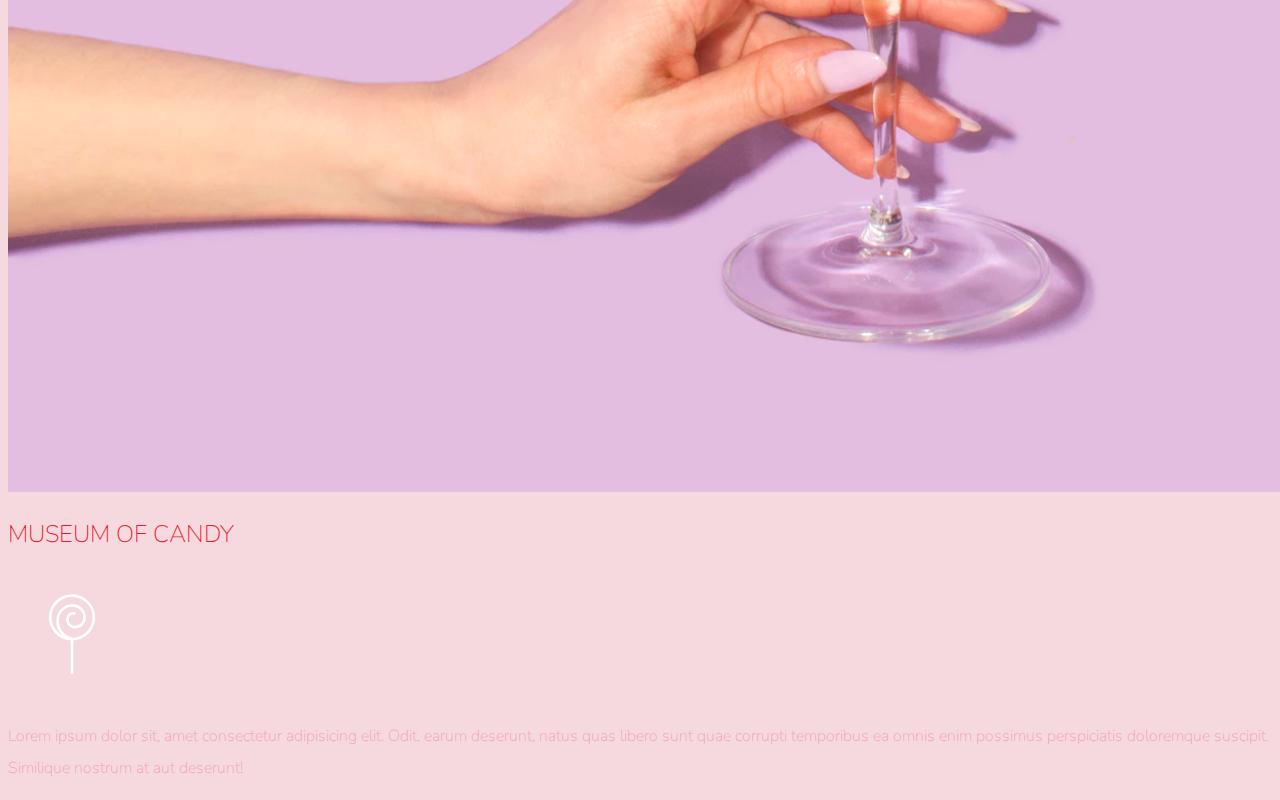
<file: MuseumOfCandy/index.html>
<!doctype html>
<html lang="en">

<head>
    <!-- Required meta tags -->
    <meta charset="utf-8">
    <meta name="viewport" content="width=device-width, initial-scale=1, shrink-to-fit=no">

    <!-- Google Font -->
    <link href="https://fonts.googleapis.com/css?family=Nunito:200,300,400,700" rel="stylesheet">

    <!-- Bootstrap CSS -->
    <link href="https://cdn.jsdelivr.net/npm/bootstrap@5.1.3/dist/css/bootstrap.min.css" rel="stylesheet"
        integrity="sha384-1BmE4kWBq78iYhFldvKuhfTAU6auU8tT94WrHftjDbrCEXSU1oBoqyl2QvZ6jIW3" crossorigin="anonymous">

    <!-- Custom CSS -->
    <link rel="stylesheet" href="app.css">

    <title>Museum of Candy</title>
</head>

<body>

    <nav class="navbar navbar-expand-lg navbar-dark py-0 fixed-top">
        <div id="mainNavbar" class="container-fluid">
            <a class="navbar-brand" href="#">CANDY</a>
            <button class="navbar-toggler" type="button" data-bs-toggle="collapse"
                data-bs-target="#navbarSupportedContent" aria-controls="navbarSupportedContent" aria-expanded="false"
                aria-label="Toggle navigation">
                <span class="navbar-toggler-icon"></span>
            </button>

            <div class="collapse navbar-collapse" id="navbarSupportedContent">
                <ul class="navbar-nav">
                    <li class="nav-item">
                        <a class="nav-link" href="#">HOME</a>
                    </li>
                    <li class="nav-item">
                        <a class="nav-link" href="#">ABOUT</a>
                    </li>
                    <li class="nav-item">
                        <a class="nav-link" href="#">TICKET</a>
                    </li>
                </ul>
            </div>
        </div>
    </nav>

    <section class="container-fluid px-0">
        <div class="row align-items-center">
            <div class="col-lg-6">
                <div id="headinggroup" class="text-center text-white d-none d-lg-block mt-5">
                    <h1 class=""> MUSEUM<span>/</span>OF<span>/</span>CANDY</h1>
                    <h1 class=""> MUSEUM<span>/</span>OF<span>/</span>CANDY</h1>
                    <h1 class=""> MUSEUM<span>/</span>OF<span>/</span>CANDY</h1>
                    <h1 class=""> MUSEUM<span>/</span>OF<span>/</span>CANDY</h1>
                    <h1 class=""> MUSEUM<span>/</span>OF<span>/</span>CANDY</h1>
                    <h1 class=""> MUSEUM<span>/</span>OF<span>/</span>CANDY</h1>
                    <h1 class=""> MUSEUM<span>/</span>OF<span>/</span>CANDY</h1>
                </div>
            </div>
            <div class="col-lg-6">
                <img class="img-fluid" src="imgs/hand2.png" alt="">
            </div>
        </div>
    </section>

    <section class="container-fluid px-0">
        <div class="row align-items-center ">
            <div class="col-md-6 order-last order-md-first">
                <img class="img-fluid" src="imgs/milk.png" alt="">
            </div>
            <div class="col-md-6 text-center">
                <div class="row justify-content-center blurb">
                    <div class="col-10 col-lg-10 my-5 mb-md-0">
                        <h2>MUSEUM OF CANDY</h2>
                        <img class="d-none d-lg-inline" src="imgs/lolli_icon.png" alt="">
                        <p class="lead">
                            Lorem ipsum dolor sit, amet consectetur adipisicing elit. Odit, earum deserunt, natus quas
                            libero
                            sunt quae corrupti temporibus ea omnis enim possimus perspiciatis doloremque suscipit.
                            Similique
                            nostrum at aut deserunt!
                        </p>
                    </div>
                </div>
            </div>
        </div>
        <div class="row align-items-center content">
            <div class="col-md-6 order-last">
                <img class="img-fluid" src="imgs/gumball.png" alt="">
            </div>
            <div class="col-md-6 text-center">
                <div class="row justify-content-center blurb">
                    <div class="col-10 col-lg-10 mb-5 mb-md-0">
                        <h2>MUSEUM OF CANDY</h2>
                        <img class="d-none d-lg-inline" src="imgs/lolli_icon.png" alt="">
                        <p class="lead">
                            Lorem ipsum dolor sit, amet consectetur adipisicing elit. Odit, earum deserunt, natus quas
                            libero
                            sunt quae corrupti temporibus ea omnis enim possimus perspiciatis doloremque suscipit.
                            Similique
                            nostrum at aut deserunt!
                        </p>
                    </div>
                </div>
            </div>
        </div>
        <div class="row align-items-center content">
            <div class="col-md-6 order-last order-md-first">
                <img class="img-fluid" src="imgs/sprinkles.png" alt="">
            </div>
            <div class="col-md-6 text-center">
                <div class="row justify-content-center blurb">
                    <div class="col-10 col-lg-10 mb-5 mb-md-0">
                        <h2>MUSEUM OF CANDY</h2>
                        <img class="d-none d-lg-inline" src="imgs/lolli_icon.png" alt="">
                        <p class="lead">
                            Lorem ipsum dolor sit, amet consectetur adipisicing elit. Odit, earum deserunt, natus quas
                            libero
                            sunt quae corrupti temporibus ea omnis enim possimus perspiciatis doloremque suscipit.
                            Similique
                            nostrum at aut deserunt!
                        </p>
                    </div>
                </div>
            </div>
        </div>
    </section>


    </script>


    <!-- Optional JavaScript -->
    <!-- jQuery first, then Popper.js, then Bootstrap JS -->
    <script src="https://cdn.jsdelivr.net/npm/@popperjs/core@2.10.2/dist/umd/popper.min.js"
        integrity="sha384-7+zCNj/IqJ95wo16oMtfsKbZ9ccEh31eOz1HGyDuCQ6wgnyJNSYdrPa03rtR1zdB"
        crossorigin="anonymous"></script>
    <script src="https://cdn.jsdelivr.net/npm/bootstrap@5.1.3/dist/js/bootstrap.min.js"
        integrity="sha384-QJHtvGhmr9XOIpI6YVutG+2QOK9T+ZnN4kzFN1RtK3zEFEIsxhlmWl5/YESvpZ13"
        crossorigin="anonymous"></script>


</body>

</html>
</file>
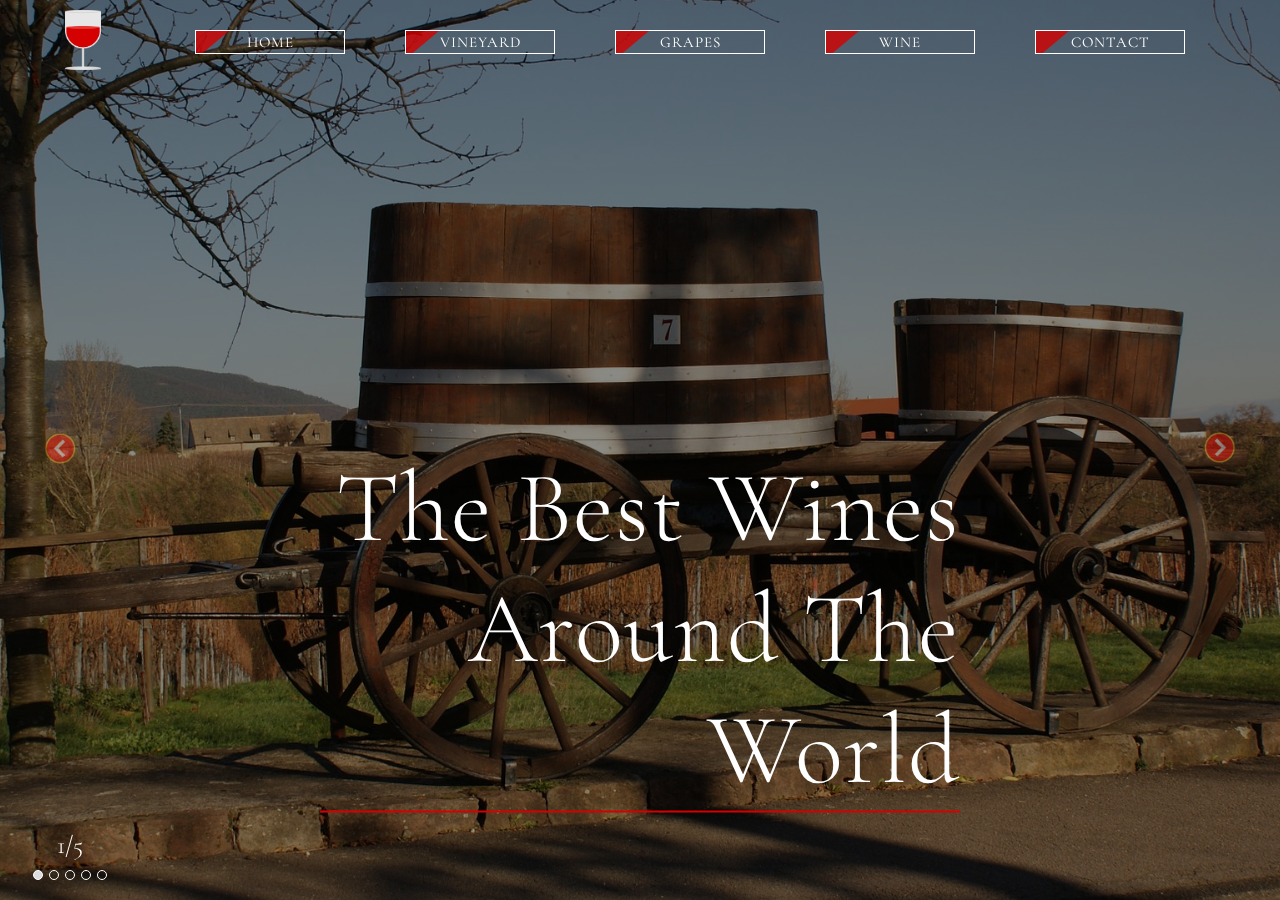
<file: WineHouse/index.html>
<!DOCTYPE html>
<html lang="en">

<head>
    <meta charset="UTF-8">
    <meta http-equiv="X-UA-Compatible" content="IE=edge">
    <meta name="viewport" content="width=device-width, initial-scale=1.0">
    <title>Wine House</title>
    <link rel="stylesheet" href="styles.css">
    <link href="https://fonts.googleapis.com/css2?family=Cormorant+Garamond:wght@300;400;500;600;700&display=swap"
        rel="stylesheet">
    <link rel="icon" type="image/png" href="images/logo.png">
</head>

<body>

    <div class="container">

        <div class="navbar">
            <a href="#" class="logo-link">
                <img src="images/logo.png" alt="logo" class="logo">
            </a>
            <a href="#" class="menu">
                <div class="menu-line menu-line-1"></div>
                <div class="menu-line menu-line-2"></div>
                <div class="menu-line menu-line-3"></div>
            </a>
            <nav class="nav-list">
                <a href="#" class="nav-link">Home</a>
                <a href="#" class="nav-link">Vineyard</a>
                <a href="#" class="nav-link">Grapes</a>
                <a href="#" class="nav-link">Wine</a>
                <a href="#" class="nav-link">Contact</a>
            </nav>
        </div>

        <button class="page-btn left-btn">
            <img src="images/arrow.png" alt="">
        </button>

        <button class="page-btn right-btn">
            <img src="images/arrow.png" alt="">
        </button>

        <div class="progress-wrapper">
            <div class="progress">
                <h2>1/5</h2>
            </div>
            <div class="circle-wrapper">
                <div class="circle circle-1"></div>
                <div class="circle circle-2"></div>
                <div class="circle circle-3"></div>
                <div class="circle circle-4"></div>
                <div class="circle circle-5"></div>
            </div>
        </div>


        <div class="wrapper">
            <section class="section-1">
                <div class="section-wrapper section-1-wrapper">
                    <div class="section-1-heading-wrapper">
                        <h1 class="section-1-heading">The best wines around the world</h1>
                    </div>
                </div>
            </section>


            <section class="section-2">
                <div class="section-wrapper section-2-wrapper">
                    <div class="sale">
                        <img src="images/bag.png" alt="Sale Bag" class="sale-bag">
                        <button class="sale-btn">Order Now</button>
                    </div>
                    <img src="images/wine-bottle.png" alt="Wine Bottle" class="wine-bottle">
                </div>
            </section>


            <section class="section-3">
                <div class="section-wrapper section-3-wrapper">
                    <h1 class="section-3-heading">The Best Quality</h1>
                    <img src="images/frame.png" alt="Grapes Frame" class="frame-img">
                    <img src="images/grapes.png" alt="Grapes" class="grapes-img">
                </div>
            </section>

            <section class="section-4">
                <div class="section-wrapper section-4-wrapper">
                    <div class="section-4-bg"></div>
                    <div class="section-4-heading">Newly Released Wines</div>
                    <img src="images/section-4-bg.jpg" alt="New Wines" class="new-wines-img">
                </div>
            </section>

            <section class="section-5">
                <div class="section-wrapper section-5-wrapper">
                    <ul class="footer-list">
                        <li>Contact</li>
                        <li>NY</li>
                        <li>1039 Stanley Avenenue</li>
                        <li>Open Daily</li>
                        <li>By appointment only</li>
                    </ul>
                    <img src="images/footer-img.png" alt="Footer Img" class="footer-img">
                    <ul class="footer-list">
                        <li>Connect</li>
                        <li>PN: 516-448-2763</li>
                        <li>MB: 631-742-8400</li>
                        <li>example@winehouse.com</li>
                        <li>Join our mailing list</li>
                    </ul>
                    <p class="copyright">Copyright &copy; WineHouse. All Right Reserved</p>
                </div>

            </section>

        </div>




    </div>
    <script src="script.js"></script>
</body>

</html>
</file>
<file: CreativeDesign/style.css>
@import url('https://fonts.googleapis.com/css2?family=Bellota+Text:wght@300;400;700&family=Monoton&family=Nunito:wght@200;300;400;500;600;700;800;900&family=Open+Sans:wght@300&display=swap');
/*Common Style*/
*{
    padding: 0;
    margin: 0;
    box-sizing: border-box;
    text-decoration: none;
    list-style-type: none;
    outline: none;
    font-family: "Bellota Text", cursive;
    font-weight: 400;
}

html{
    font-size: 62.5%;
    scroll-behavior: smooth;
}

.container{
    width: 100%;
    overflow-x:hidden ;
}

.section-heading{
    font-size: 10rem;
    font-weight: bold;
    text-transform: uppercase;
    color: #999;
    text-align: center;
    opacity: .1;
    text-shadow: 2rem 2rem 4rem #aaa;
}


/*End Common Style*/
/*Section 1*/
.section-1{
    width: 100%;
    height: 100vh;
    background-color: #fff;
    position: relative;
}

.floating-bg{
    width: 150vw;
    height: 150vw;
    background-color: rgba(50, 231, 255, 0.8);
    position: absolute;
    top: -125vw;
    left: calc(50% - 75vw);
    border-radius: 45%;
    animation: rotate 30s infinite;
}

.floating-bg::before{
    content: "";
    width: 100%;
    height: 100%;
    background-color:  rgba(50, 231, 255, 0.1);
    position: absolute;
    top: 0;
    left: 0;
    border-radius: 40%;
    animation:  rotate 30s infinite;
}

@keyframes rotate{
    0%{
        transform: rotate(0);
    }

    100%{
        transform: rotate(360deg);
    }
}

.navbar{
    position: relative;
    z-index: 20;
   /* top: 4rem;*/
   top: 2.5rem;
    display: flex;
    justify-content: space-evenly;
}

.navbar-link{
font-size: 2.2rem;
font-weight: 700;
letter-spacing: .2rem;
color: #fff;
width: 1.5rem;
word-wrap: break-word;
text-align: center;
transition: all 0.5s;

}


.navbar-link:hover{
    width: 15rem;
    background-color: rgba(255, 255, 255, .2);
    transition: all 2.5s;
}


.section-1-heading{
    font-size: 8rem;
    font-family: "Monoton", cursive;
    position: absolute;
    top: 18vw;
    left: 50%;
    transform: translateX(-50%);
    text-shadow: .3rem .3rem .3rem #888;
    columns: #fff;
    background-color: #fff;
    width: 85rem;
    text-align: center;
    padding: 8rem 1.6rem;
    border-radius: .8rem;
    opacity: .9;
}


.logo{
    position: absolute;
    top: 70%;
    left: 50%;
    transform: translateX(-50%);
}

.logo i{
    font-size: 15rem;
    color: rgba(50, 231, 255, 0.8);
    text-shadow: .1rem .1rem .2rem #ddd,
    -.1rem -.1rem .2rem #ddd;
}
/*End of Section 1/



/*Section 2*/
.section-2{
    width: 100%;
    height: 100vh;
    display: flex;
    flex-direction: column;
    justify-content: space-around;
}



.customers-wrapper{
    display: flex;
    justify-content: space-evenly;
    align-items: center;
    height: 90%;
}

.customer{
    width: 35rem;
    height: 50rem;
    background-color: #eee;
    display: flex;
    flex-direction: column;
    align-items: center;
    border-radius: .5rem;
    padding: 2rem;
    box-shadow: 1rem 1rem 2rem #ddd,
    -1rem -1rem 2rem #eee;
}

.customer:hover{
    box-shadow: 2rem 2rem 3rem #ddd,
    -2rem -2rem 3rem #eee;
    transition: box-shadow 0.5s;
}

.customer:first-child{
    align-self: flex-end;
}


.customer:last-child{
    align-self: flex-start;
}

.fa-quote-left{
    font-size: 4rem;
    color: #f08e0f;
}
.customer-text{
    font-size: 1.8rem;
    margin: 2.5rem 0;
   text-align: justify;
}

.customer-text::first-letter{
    margin-left: 1rem;
}

.customer-rating i{
    font-size: 2rem;
    color: #f08e0f;
}


.customer-img{
    width: 10rem;
    height: 10rem;
    object-fit: cover;
    margin: 2rem 0;
    border-radius: 50%;
}

.customer-name{
    font-size: 2rem;
    font-weight: 780;
}
/*End of Section 2/




/*Section 3*/

.section-3{
    width: 100%;
    height: 100vh;
    display: flex;
    flex-direction: column;
    justify-content: space-between;
    padding: 5rem 0;
}

.team-wrapper{
    display: flex;
    justify-content: space-evenly;
    align-items: center;
    height: 90%;
}

.team-member{
    width: 35rem;
    background-color: #fffeee;
    padding: 1rem 1rem 2rem 1rem;
    box-shadow: 1rem 1rem 2rem #ddd,
    -1rem -1rem 2rem #eee;
    position: relative;
    opacity: .7;
    transform: opacity .5s;
}

.team-member:hover{
    opacity: 1;
}

.team-member:first-child{
align-self: flex-start;
}

.team-member:last-child{
    align-self: flex-end;
}

.tem-member-img{
    width: 100%;
    border-radius: .5rem;
}

.team-member-name{
    font-size: 2.3rem;
    font-weight: 700;
    color: #796717;
    margin-top: 2rem;
}
.team-member-name span{
    font-size: 1.7rem;
}

.team-member-skills{
    display: flex;
    justify-content: space-between;
    margin: 1rem 0 2rem 0;
}

.team-member-skills li{
    font-size: 1.5rem;
    color: #505050;
}



.projects-btn{
    background-color: #fab34a;
    color: #fff;
    padding: .5rem 1.5rem;
    border-radius: 5rem;
    font-size: 1.5rem;
    letter-spacing: .2rem;
}


.story-btn{
    width: 4rem;
    height: 4rem;
    background-color: #222;
    position: absolute;
    top: -1rem;
    right: -1rem;
    border-radius: 5rem;
    display: flex;
    align-items: center;
    padding: .5rem;
    cursor: pointer;
    z-index: 50;
}

.change.story-btn{
transform: rotate(405deg);
transition: transform 0.5s;
}

.story-btn-line{
    width: 100%;
    height: .1rem;
    background-color: #fff;
}



.story{
    width: 100%;
    height: 100%;
    background-color: rgba(253, 69, 69, 0.9);
    position: absolute;
    top: 0;
    left: 0;
    display: flex;
    flex-direction: column;
    justify-content: center;
    align-items: center;
    padding: 2rem;
    transform: scale(0);
    transform-origin: top right;
    border-radius: 50rem 0 50rem 50rem;
    transition: all .5s;
    }

.change.story{
    transform: scale(1);
    border-radius: 0;
   
}
.story-heading{
    font-size: 4rem;
    font-weight: 700;
    color: #fff;
    margin-bottom: 2rem;
}

.story-paragraph{
    font-size: 1.8rem;
    color: #eee;
    text-align: justify;
    letter-spacing: .1rem;
    text-indent: 2rem;
}
/*End of Section 3/



/*Section 4*/
.section-4{
    width: 100%;
    height: 130vh;
    display: flex;
    flex-direction: column;
    justify-content: space-around;
    align-items: center;
}

.form-container{
    width: 80%;
    height: 40%;
    background-color: #e5e9ff;
    display: flex;
    align-items: center;
    justify-content: space-evenly;
    box-shadow: .3rem .3rem .4rem #ccc,
    -.1rem -1.rem .4rem #ccc;
    border-radius: .5rem;
    perspective: 100rem;
}

.form-img{
    width:50rem;
    background-color: rgba(50, 231, 255, .8);
    padding: 5rem;
    opacity: .8;
    box-shadow: -3rem 3rem 4rem #aaa;
    border-radius: .5rem;
    transform: rotateY(20deg);
    transition: all .5s;
}

.form-img:hover{
    transform: translateY(-2rem) rotateY(20deg);
    box-shadow: -5rem 5rem 7rem #aaa;
}

.contact-form{
    width: 45rem;
    background-color: #fff;
    display: flex;
    flex-direction: column;
    padding: 3rem;
    border-radius: .5rem;
    box-shadow: 3rem 3rem 4rem #aaa;
    transform: rotateY(-20deg);
    transition: all .5s;
}

.contact-form:hover{
    transform: translateY(-2rem) rotateY(-20deg);
    box-shadow: 5rem 5rem 7rem #aaa;
}

.contact-form input, .contact-form textarea{
    margin: 1rem;
    padding: 1rem;
    font-size: 1.3rem;
    letter-spacing: .1rem;
    border: none;
    border-radius: 2rem;
    box-shadow: inset .1rem .1rem .2rem #ddd,
    inset -.1rem -.1rem .2rem #ddd;
}


.contact-form textarea{
    max-height: 15rem;
    min-height: 10rem;
    max-width: 100%;
    min-width: 70%;
}

.contact-form input[type="submit"]{
    background-color: rgba(50, 231, 255, 0.8);
    color: #fff;
    font-weight: bolder;
    letter-spacing: .5rem;
    cursor: pointer;
    transition: background-color .5s;
}


.contact-form input[type="submit"]:hover{
    background-color: #32e7ff;
}

.copyright{
    font-size: 2rem;
    letter-spacing: .2rem;
    color: #444;
    margin-top: 5rem;
}
/*End of Section 4*/

.scroll-up-btn{
    width: 5rem;
    height: 5rem;
    background-color: rgba(50, 231, 255, 0.8);
    position: fixed;
    bottom: 5rem;
    right: 5rem;
    border-radius: 50%;
    font-size: 1.6rem;
    color: #fff;
    display: flex;
    justify-content: center;
    align-items: center;
    transition: background-color 0.5s;
}

.scroll-up-btn:hover{
background-color: #32e7ff;
}


@media(max-width:1400px){
    .floating-bg{
        top: -120vw;
    }
    .section-1-heading{
        font-size: 6rem;
        top: 25vw;
        width: 70rem;
    }
    .navbar-link{
        font-size: 2rem;
    }
    .logo{
        top: 75%;
    }
    .logo i{
        font-size: 10rem;
    }
    .section-heading{
        font-size: 8rem;
        margin-bottom: 10rem;
    }

    .section-2{
        height: auto;
    }

    .customers-wrapper{
        flex-wrap: wrap;
    }

    .customer{
        margin: 5rem 10rem;
    }

    .section-3{
        height: auto;
    }

    .team-wrapper{
        flex-wrap: wrap;
    }

    .team-member{
        margin: 5rem 10rem;
    }

    .form-container{
        height: 60%;
    }
    .form-img{
        display: none;
    }
    .content-form{
        transform: translateY(0);
    }
    .content-form:hover{
        transform: translateY(-1rem);
    }

   .copyright{
       margin: 5rem 0 4rem 0;
   }

}

@media(max-width:1150px){
.floating-bg{
    top: -110vw;
}
.section-1-heading{
    font-size: 5rem;
    top: 30vw;
    width: 60rem;
}

.logo i{
    font-size: 9rem;
}

.contact-form{
transform: rotateY(0deg);
}

.contact-form:hover{
    transform: rotateY(0deg);
    }

}

@media(max-width:950px){
    .floating-bg{
        top: -100vw;
    }
    .section-1-heading{
        top: 40vw;
    }
    .navbar{
        justify-content: space-around;
    }
}

@media(max-width:750px){
    html{
        font-size: 50%;
    }

    .floating-bg{
        top: -90vw;
    }
    .section-1-heading{
        top:48vw;
    }
    .section-heading{
        margin-bottom: 5rem;
    }

    .team-member-img{
        width: 100%;
    }
}


@media(max-width:550px){
    html{
        font-size: 45%;
    }
    .floating-bg{
        top:-70vw;
    }
    .section-1-heading{
        top: 65vw;
        width: 42rem;
        font-size: 3.5rem;
    }
    .section-heading{
        font-size: 6rem;
    }
    .customer{
        margin: 5rem 0;
    }
    .team-member{
        margin: 5rem 0;
    }
    

    .section-4{
        height: auto;
    }

    .form-container{
        background-color: transparent;
        box-shadow: none;
    }

    .contact-form{
        box-shadow: 1rem 1rem 2rem #aaa;
    }

    .contact-form:hover{
        box-shadow: 2rem 2rem 3rem #aaa;
    }
.copyright {
    font-size: 1.8rem;
    margin: 5rem;
    text-align: center;
}

.scroll-up-btn{
    bottom: 2rem;
    right: 2rem;
}

}
</file>
<file: Foods/styles.css>
@import url('https://fonts.googleapis.com/css2?family=Nunito:wght@200;300;400;500;600;700;800;900&family=Open+Sans:wght@300&display=swap');

/*Common Styles*/

*{
    margin: 0;
    padding: 0;
    box-sizing: border-box;
    text-decoration: none;
    outline: none;
    font-family: "Nunito", sans-serif;
    font-weight: 400;
}

html{
    font-size: 62.5%
}

.section-heading{
    font-size: 12rem;
    font-weight: 900;
    color: #fff;
    text-align: center;
    text-transform: capitalize;
    letter-spacing: 0.5rem;
    text-shadow: .3rem .3rem .3rem #000;
}
/*End of Common Style*/


/*Navbar*/
.navbar{
    width: 100%;
    height: 14rem;
    background-color: #000;
    position: fixed;
    top: -14rem;
    z-index: 100;
    display: flex;
    justify-content: center;
    align-items: center;
    box-shadow: .2rem .2rem .2rem #000;
    transition: top 0.4s;
}

.navbar.change{
    top: 0;
    transition: top 0.4s .2s;
}

.navbar-link i{
    font-size: 7rem;
}

.navbar-link span{
    font-size: 2.5rem;
    font-weight: 900;
    letter-spacing: .5rem;
    margin-top: .5rem;
}

.navbar-link{
    color: #aaa;
    margin: 0 4rem;
    display: flex;
    flex-direction: column;
    justify-content: center;
    align-items: center;
    opacity: 0;
    transition: color .3s,
    opactiy 0.2s;
}

.change .navbar-link{
    opacity: 1;
}
.change .navbar-link:nth-child(1){
    transition: opacity .4s .5s,
    color .3s;

}
.change .navbar-link:nth-child(2){
    transition: opacity .4s .6s,
    color .3s;

}
.change .navbar-link:nth-child(3){
    transition: opacity .4s .7s,
    color .3s;

}
.change .navbar-link:nth-child(4){
    transition: opacity .4s .8s,
    color .3s;

}
.change .navbar-link:nth-child(5){
    transition: opacity .4s .9s,
    color .3s;

}

.navbar-link:hover{
    color:#fff
}

.menu{
    width: 4rem;
    height: 6rem;
    background-color:#000;
    position: fixed;
    top: 1rem;
    left: 5rem;
    border-radius: 30rem 30rem 15rem 15rem;
    box-shadow: .3rem .3rem .3rem #000,
    -.1rem -.1rem .1rem #000;
    cursor: pointer;
    transition: top 0.4s .2s;
    z-index: 100;
}

.menu::before{
    content: "";
    width: .3rem;
    height: 15rem;
    background-color: #000;
    position: absolute;
    top:-15rem;
    left: calc(50% - .15rem);
    box-shadow: .1rem 0 .1rem #000;
  
}

.menu.change{
top:15rem;
transition: top 0.4s;
}



/*End of Navbar/




/*Section 1*/
.section-1{
    width: 100%;
    height: 100vh;
    background-color: #333;
    display: flex;
    flex-direction: column;
    align-items: center;
    justify-content: space-evenly;
}



.section-1-icons i{
    font-size: 35rem;
    color: #a79a2d;
    position: absolute;
    transform: translate(-50%, -50%) scale(0);
    text-shadow: .2rem .2rem .2rem #000;
}
.section-1-icons i.change{
    transform: translate(-50%, -50%) scale(1);
    transition: transform .3s .3s;
}
/*End Section 1*/


/*Section 2*/

.section-2{
width: 100%;
height: 100vh;
background-color: #222;
display: flex;
flex-direction: column;
justify-content: space-between;
padding: 10rem 0;
}

.cards-container{
    display: flex;
    justify-content: space-evenly;
}

.card{
    width: 30rem;
    background-color:#a79a2d ;
    padding: 4rem;
    display: flex;
    flex-direction: column;
    justify-content: space-between;
    align-items: center;
    box-shadow: 1rem 1rem 1rem #000;
    position: relative;
    transform: rotateY(20deg) skewX(-2deg);
    transition: transform .5s, box-shadow .5s;
}

.card:hover{
    transform: rotateY(20deg) skewX(-2deg) translateY(-3rem);
    box-shadow: 2rem 2rem 2rem #000;
}

.card::before{
    content: "";
    height: 100%;
    width: 1rem;
    background-color: #817824;
    position: absolute;
    top: 0;
    left: -1rem;
    transform: skewY(45deg);
    transform-origin: right;
    box-shadow: -.1rem -.1rem .1rem #000;
}

.card::after{
    content: "";
    height: 1rem;
    width: 100%;
    background-color: #8f8317;
    position: absolute;
    top: -1rem;
    left: 0;
    transform: skewX(45deg);
    transform-origin: bottom;
    box-shadow: -.1rem -.1rem .1rem #000;
}

.card-img{
    width: 100%;
}

.card-name{
    font-size: 3rem;
    font-weight: 900;
    text-transform: uppercase;
    letter-spacing: 0.5rem;
    color: #111;
    margin: 2rem 0;
    text-shadow: .15rem .15rem .15rem #000;
}

.card-btn{
    width: 70%;
    background-color: #111;
    color: #888;
    border-radius: 5rem;
    font-size: 1.5rem;
    font-weight: 800;
    letter-spacing: 0.2rem;
    text-transform: capitalize;
    border: none;
    padding: .5rem 0;
    cursor: pointer;
    box-shadow: -.2rem -.2rem .2rem #000;
}

/*End of Section 2*/

.section-3 {
background-color: #333;
padding: 5rem 0;
}

.gallery {
    display: flex;
    flex-wrap: wrap;
    align-items: center;
    justify-content: space-evenly;
    margin-top: 10rem;
}

.gallery-link{
    position: relative;
    margin: 4rem 1rem;
}

.gallery-link::before{
    content: "";
    position: absolute;
    top: 2vw;
    left: 80%;
    width: 0.2rem;
    height: 0;
    background-color: #fff;
    z-index: 10;
    transition: height .5s;
   
}

.gallery-link:hover:before{
height: 80%;
}

.gallery-link:hover:after{
    width: 90%;
    }

.gallery-link::after{
    content: "";
    position: absolute;
    top: 30%;
    left: 2rem;
    width: 0;
    height: 0.2rem;
    background-color: #fff;
    transition: width .5s;
  
}



.food-img {
    width: 24vw;
    height: 15vw;
    object-fit: cover;
    box-shadow: .3rem .3rem .1rem #e92929, .5rem .5rem .1rem #a2e946, .7rem .7rem .1rem #297ce9, .9rem .9rem .1rem #e92999;
    transition: all 0.5s;
}


.gallery-link:hover .food-img{
    box-shadow: 1rem 1rem .1rem #e92929,
    2rem 2rem .1rem #a2e946,
     3rem 3rem .1rem #297ce9,
    4rem 4rem .1rem #e92999;
    filter: blur(0.5rem);
    opacity: 0.5;
    transform: scale(1.1);
}


.food-name{
    position: absolute;
    top: 3rem;
    left: 3rem;
    font-weight: 700;
    font-size: 2rem;
    text-transform: uppercase;
    letter-spacing: 0.1rem;
    color: #fff;
    width: 0;
    overflow: hidden;
    transition: width 0.3s;

}

.gallery-link:hover .food-name {
width: 100%;
transition: width 1.5s .5s;
}

.food-description{
    position: absolute;
    bottom: 3vw;
    left: 2rem;
    width: 70%;
    /*font-size: 1.5rem;*/
    font-size: 1.0rem;
    font-weight: 300;
    letter-spacing: .1rem;
    text-transform: uppercase;
    color: #fff;
    opacity: 0;
    visibility: hidden;
    transition: opacity .3s;
}

.gallery-link:hover .food-description{
    opacity: 1;
    visibility: visible;
    transition: opacity 1s 1s;
}

/*End of Section 3*/



/*Section 4*/

.section-4{
    width: 100%;
    height: 30vw;
    background-color: #222;
    display: flex;
    justify-content: space-around;
    align-items: flex-start;
    padding: 3rem 0;
    position: relative;
}

.section-4-text{
    text-transform: uppercase;
}

.section-4-heading{
    font-size: 4rem;
    font-weight: 900;
    color: #a79a2d;
}

.section-4-paragraph{
    font-size: 1.5rem;
    color: #888;
}

.signup-form{
    display: flex;
    align-items: center;
}

.signup-form-input{
    width: 35rem;
    height: 5rem;
    padding: 1rem;
    border: .2rem solid #a79a2d;
    font-size: 1.6rem;
    font-weight: 700;
    letter-spacing: .1rem;
    color: #a79a2d;
}
.signup-form-input::placeholder{
    color: #a79a2d;
}

.signup-form-btn{
    position: relative;
    left: -4.5rem;
    width: 4rem;
    height: 4rem;
    background-color: #333;
    color: #a79a2d;
    border: none;
    font-size: 1.8rem;
    cursor: pointer;
}

.copyright{
    position: absolute;
    bottom: 3rem;
    font-size: 1.7rem;
    font-weight: 200;
    color: #eee;
    letter-spacing: 0.1rem;
    border-top: .1rem solid #888;
    padding-top: 6rem;
    width: 100%;
    text-align: center;

}

/*End of Section 4*/

/*Responsive*/
@media(max-width: 1400px){
    html{
        font-size: 50%;
    }
    .section-2{
        height: auto;
        padding: 0rem 0 12rem 0;
    }

    .cards-container{
        margin-top: 10rem;
    }

    .gallery-link{
        width: 40rem;
        height: 25rem;
        margin: 5rem;
    }

    .food-img{
        width: 100%;
        height: 100%;
    }
}

@media(max-width: 1000px){
    .section-heading{
        font-size: 9rem;
        margin: 0.5rem;
    }

    .section-1-icons i{
        font-size: 25rem;
    }

    .cards-container{
        flex-wrap: wrap;
    }

    .card{
        margin: 5rem;
    }

    .section-4{
        height: 30rem;
    }
    
}

@media(max-width: 900px){

    .navbar-link{
        margin: 2rem;
    }

    .navbar-link i{
      font-size: 4rem;
    }

    .navbar-link span{
        font-size: 2rem;
    }
}


@media(max-width: 700px){

    .section-heading{
         font-size: 7rem;
         margin: 0 10rem;
    }
    
    .section-1-icons i{
        font-size: 20rem;
    }

    .menu{
        left: 2rem;
    }

    .section-4{
        height: 40rem;
        flex-direction: column;
        justify-content: flex-start;
        align-items: center;
    }

    .section-4-text{
        margin-bottom: 8rem;
    }

}




@media(max-width: 550px){
html{
    font-size: 40%;
}
.navbar-link{
    margin: 0 0.7rem;
}

}
/*End of Responsive*/
</file>
<file: MuseumOfCandy/app.css>
body{
    background-color: #f5d9df;
    font-family: "Nunito", sans-serif;
}
.blurb h2{
    color: #EA1C2C;
    font-weight: 100;
    font-size: 2.5rems;
}

.blurb p{
    color: #f49fb8;
    font-weight: 100;
    font-size: 1.125 rems;
    line-height: 2;
}
.content{
    margin-top:100px;
}

#mainNavbar{
    font-size: 1.5rems;
    font-weight: 100;
}
#mainNavbar .nav-link{
    color: white;
}
#mainNavbar .nav-link:hover{
    color: #EA1C2C;
}
#mainNavbar .navbar-brand{
    color: #EA1C2C;
    font-size: 1.5rem;
}
#headinggroup span{
    color: #EA1C2C;
}

#headinggroup h1{
    font-weight: 100;
    font-size: 4rems;
}
.navbar.scrolled{
    background-color: rgb(222,192,222);
    transition: background 500ms;
}

@media(max-width: 1200px){
    h1{
        font-size: 3rems;
    }
}
</file>
<file: WineHouse/styles.css>
* {
    margin: 0;
    padding: 0;
    box-sizing: border-box;
    outline: none;
    text-decoration: none;
    list-style-type: none;
    font-family: "Cormorant Garamond", serif;
  }
  
  html {
    font-size: 62.5%;
  }
  
  .navbar {
    position: fixed;
    z-index: 100;
    width: 100%;
    top: 1rem;
    display: flex;
    justify-content: space-evenly;
    align-items: center;
  }
  
  .menu {
    display: none;
  }
  
  .logo {
    height: 6rem;
  }
  
  .nav-list {
    display: flex;
    justify-content: center;
  }
  
  .nav-link {
    font-size: 1.5rem;
    color: #fff;
    width: 15rem;
    margin: 0 3rem;
    text-transform: uppercase;
    border: 0.1rem solid #fff;
    text-align: center;
    padding: 0.2rem 0;
    letter-spacing: 0.1rem;
    position: relative;
    overflow: hidden;
  }
  
  .nav-link::before {
    content: "";
    position: absolute;
    width: 150%;
    height: 5rem;
    background-color: #d50000;
    left: -20%;
    transform: rotate(-40deg) translateX(-4rem);
    transform-origin: left bottom;
    opacity: 0.8;
    transition: left 0.3s;
  }
  
  .nav-link:hover::before {
    left: 110%;
  }
  
  .page-btn {
    position: fixed;
    z-index: 100;
    top: 50%;
    transform: translateY(-50%);
    background-color: transparent;
    border: none;
  }
  
  .left-btn {
    left: 4rem;
  }
  
  .left-btn img {
    transform: rotate(-90deg);
  }
  
  .right-btn {
    right: 4rem;
  }
  
  .right-btn img {
    transform: rotate(90deg);
  }
  
  .page-btn img {
    width: 4rem;
    opacity: 0.4;
    cursor: pointer;
    transition: opacity 0.2s;
  }
  
  .page-btn img:hover {
    opacity: 1;
  }
  
  .progress-wrapper {
    position: fixed;
    z-index: 100;
    bottom: 2rem;
    left: 3rem;
  }
  
  .progress {
    margin: 1rem 0;
    text-align: center;
  }
  
  .progress h2 {
    font-size: 2.5rem;
    font-weight: 300;
    color: #fff;
  }
  
  .circle-wrapper {
    display: flex;
  }
  
  .circle {
    width: 1rem;
    height: 1rem;
    border: 0.1rem solid #fff;
    border-radius: 50%;
    margin: 0 0.3rem;
    transition: background-color 0.3s;
  }
  
  .circle-1 {
    background-color: #ddd;
  }
  
  .wrapper {
    width: 100vw;
    height: 100vh;
    position: relative;
    overflow: hidden;
  }
  
  section {
    width: 100%;
    height: 100%;
    position: absolute;
    left: 0;
    overflow: hidden;
    transition: left 1.5s;
  }
  
  .section-1 {
    z-index: 50;
  }
  
  .section-wrapper {
    width: inherit;
    height: inherit;
    transform: scale(1.5);
    transition: all 2s;
  }
  
  .section-1-wrapper {
    background: linear-gradient(rgba(0, 0, 0, 0.5), rgba(0, 0, 0, 0.4)),
      url(images/section-1-bg.jpg) center no-repeat;
    background-size: cover;
  }
  
  .section-1-heading-wrapper {
    position: absolute;
    top: 70%;
    left: 50%;
    transform: translate(-50%, -50%);
  }
  
  .section-1-heading {
    font-size: 10rem;
    font-weight: 300;
    color: #fff;
    text-transform: capitalize;
    letter-spacing: 0.1rem;
    border-bottom: 0.2rem solid #d50000;
    text-align: right;
    user-select: none;
  }
  
  .section-2 {
    z-index: 40;
  }
  
  .section-2-wrapper {
    background: linear-gradient(rgba(0, 0, 0, 0.8), rgba(0, 0, 0, 0.9)),
      url(images/section-2-bg.jpg) center no-repeat;
    background-size: cover;
    display: flex;
    align-items: center;
    justify-content: space-evenly;
  }
  
  .sale {
    display: flex;
    flex-direction: column;
    align-items: center;
    justify-content: center;
  }
  
  .sale-bag {
    opacity: 0.9;
    width: 45rem;
  }
  
  .sale-btn {
    width: 20rem;
    height: 5rem;
    font-size: 2rem;
    font-weight: 300;
    text-transform: uppercase;
    letter-spacing: 0.1rem;
    background-color: transparent;
    color: #fff;
    margin-top: 4rem;
    border: 0.1rem solid #fff;
    transition: background-color 0.2s;
  }
  
  .sale-btn:hover {
    background-color: #d50000;
  }
  
  .wine-bottle {
    opacity: 0.6;
    width: 80rem;
  }
  
  .section-3 {
    z-index: 30;
    background-color: #000;
  }
  
  .section-3-wrapper {
    background: linear-gradient(rgba(0, 0, 0, 0.3), rgba(0, 0, 0, 0.9)),
      url(images/section-3-bg.jpg) center no-repeat;
    background-size: cover;
    display: flex;
    align-items: center;
    justify-content: center;
  }
  
  .section-3-heading {
    font-size: 20rem;
    color: #ccc;
    text-transform: uppercase;
    transform: rotate(-20deg);
    text-align: center;
    text-shadow: 0 0.5rem 1.5rem #000;
    user-select: none;
  }
  
  .frame-img {
    width: 100rem;
    position: absolute;
    opacity: 0.5;
  }
  
  .grapes-img {
    width: 40rem;
    position: absolute;
    opacity: 0.7;
    transition: all 1.5s;
  }
  
  .grapes-img:hover {
    opacity: 1;
    transform: scale(2);
  }
  
  .section-4 {
    z-index: 20;
  }
  
  .section-4-wrapper {
    display: flex;
    flex-direction: column;
    justify-content: center;
    align-items: center;
  }
  
  .section-4-bg {
    width: 110%;
    height: 110%;
    position: absolute;
    background: linear-gradient(rgba(0, 0, 0, 0.8), rgba(0, 0, 0, 0.7)),
      url(images/section-4-bg.jpg) center no-repeat;
    background-size: cover;
    z-index: -1;
    filter: blur(0.5rem);
  }
  
  .section-4-heading {
    font-size: 10rem;
    font-weight: 300;
    text-align: center;
    margin-bottom: 7rem;
    color: #d50000;
    user-select: none;
  }
  
  .new-wines-img {
    width: 70rem;
    border: 0.1rem solid #fff;
    padding: 1rem;
    opacity: 0.7;
  }
  
  .section-5 {
    z-index: 10;
  }
  
  .section-5-wrapper {
    background: linear-gradient(rgba(0, 0, 0, 0.7), rgba(0, 0, 0, 0.5)),
      url(images/section-5-bg.jpg) center no-repeat;
    background-size: cover;
    display: flex;
    align-items: center;
    justify-content: center;
  }
  
  .footer-list li {
    font-size: 2rem;
    font-weight: 700;
    letter-spacing: 0.1rem;
    color: #ddd;
    margin: 1rem 0;
  }
  
  .footer-list li:first-child {
    text-transform: uppercase;
    color: #fff;
  }
  
  .footer-img {
    width: 60rem;
    margin: 0 20rem;
    opacity: 0.9;
  }
  
  .copyright {
    position: absolute;
    bottom: 2rem;
    font-size: 2rem;
    font-weight: 600;
    text-align: center;
    color: #eee;
    letter-spacing: 0.2rem;
  }
  
  @media (max-width: 1600px) {
    .sale-bag {
      width: 35rem;
    }
  
    .wine-bottle {
      width: 65rem;
    }
  
    .footer-img {
      width: 45rem;
      margin: 0 12rem;
    }
  }
  
  @media (max-width: 1300px) {
    .sale-bag {
      width: 30rem;
    }
  
    .wine-bottle {
      width: 60rem;
    }
  
    .footer-img {
      width: 35rem;
      margin: 0 10rem;
    }
  }
  
  @media (max-width: 1200px) {
    .nav-link {
      margin: 0 1.5rem;
    }
  
    .section-1-heading-wrapper {
      width: 80%;
    }
  
    .section-1-heading {
      font-size: 8rem;
    }
  
    .sale-bag {
      width: 25rem;
    }
  
    .sale-btn {
      width: 15rem;
      height: 4rem;
      font-size: 1.7rem;
    }
  
    .wine-bottle {
      width: 50rem;
    }
  
    .footer-img {
      width: 25rem;
      margin: 0 7rem;
    }
  }
  
  @media (max-width: 1000px) {
    .navbar {
      justify-content: start;
      padding-left: 2rem;
    }
  
    .menu {
      display: block;
      width: 4rem;
      height: 2.5rem;
      position: absolute;
      top: 1rem;
      right: 2rem;
      display: flex;
      flex-direction: column;
      justify-content: space-between;
    }
  
    .menu-line {
      width: 100%;
      height: 0.3rem;
      background-color: #d50000;
      transition: transform 0.5s;
    }
  
    .change .menu-line-1 {
      transform: rotate(40deg) translate(0.5rem, 1rem);
    }
  
    .change .menu-line-2 {
      transform: translate(-0.2rem, 2rem);
    }
  
    .change .menu-line-3 {
      transform: rotate(-40deg) translate(0.5rem, -1rem);
    }
  
    .nav-list {
      position: absolute;
      top: 5rem;
      right: -21rem;
      flex-direction: column;
      height: calc(100vh - 5rem);
      background-color: #333;
      justify-content: start;
      padding: 2rem;
      border-radius: 0.5rem 0 0 0;
      transition: right 0.5s;
    }
  
    .change .nav-list {
      right: 0;
    }
  
    .nav-link {
      margin: 1rem;
    }
  
    .section-2-wrapper {
      flex-direction: column;
    }
  
    .sale {
      order: 1;
    }
  
    .section-3-heading {
      font-size: 12rem;
    }
  
    .frame-img {
      width: 70rem;
    }
  
    .grapes-img {
      width: 25rem;
    }
  
    .section-4-heading {
      font-size: 8rem;
    }
  
    .new-wines-img {
      width: 60rem;
    }
  
    .section-5-wrapper {
      flex-direction: column;
    }
  
    .footer-img {
      width: 20rem;
      order: 1;
    }
  
    .footer-list {
      width: 20rem;
      margin: 2rem auto;
    }
  }
  
  @media (max-width: 800px) {
    .left-btn {
      left: 2rem;
    }
  
    .right-btn {
      right: 2rem;
    }
  
    .section-1-heading {
      font-size: 6rem;
    }
  
    .sale-bag {
      width: 20rem;
    }
  
    .wine-bottle {
      width: 40rem;
    }
  
    .section-3-heading {
      font-size: 11rem;
      opacity: 0.7;
    }
  
    .frame-img {
      width: 60rem;
    }
  
    .new-wines-img {
      width: 45rem;
    }
  
    .progress-wrapper {
      top: 0;
      left: 50%;
      transform: translateX(-50%);
    }
  }
  
  @media (max-width: 600px) {
    .section-1-heading {
      font-size: 4rem;
    }
  
    .sale-bag {
      width: 15rem;
    }
  
    .wine-bottle {
      width: 30rem;
    }
  
    .sale-btn {
      width: 12rem;
      height: 3rem;
      font-size: 1.4rem;
    }
  
    .section-3-heading {
      font-size: 10rem;
    }
  
    .frame-img {
      width: 35rem;
    }
  
    .section-4-heading {
      font-size: 6rem;
    }
  
    .new-wines-img {
      width: 35rem;
    }
  }
  
  @media (max-width: 500px) {
    html {
      font-size: 45%;
    }
  
    .left-btn {
      left: 0.5rem;
    }
  
    .right-btn {
      right: 0.5rem;
    }
  
    .nav-list {
      top: 6.5rem;
    }
  
    .section-3-heading {
      font-size: 8rem;
    }
  
    .grapes-img {
      width: 15rem;
    }
  
    .grapes-img:hover {
      width: 25rem;
    }
  }
</file>
